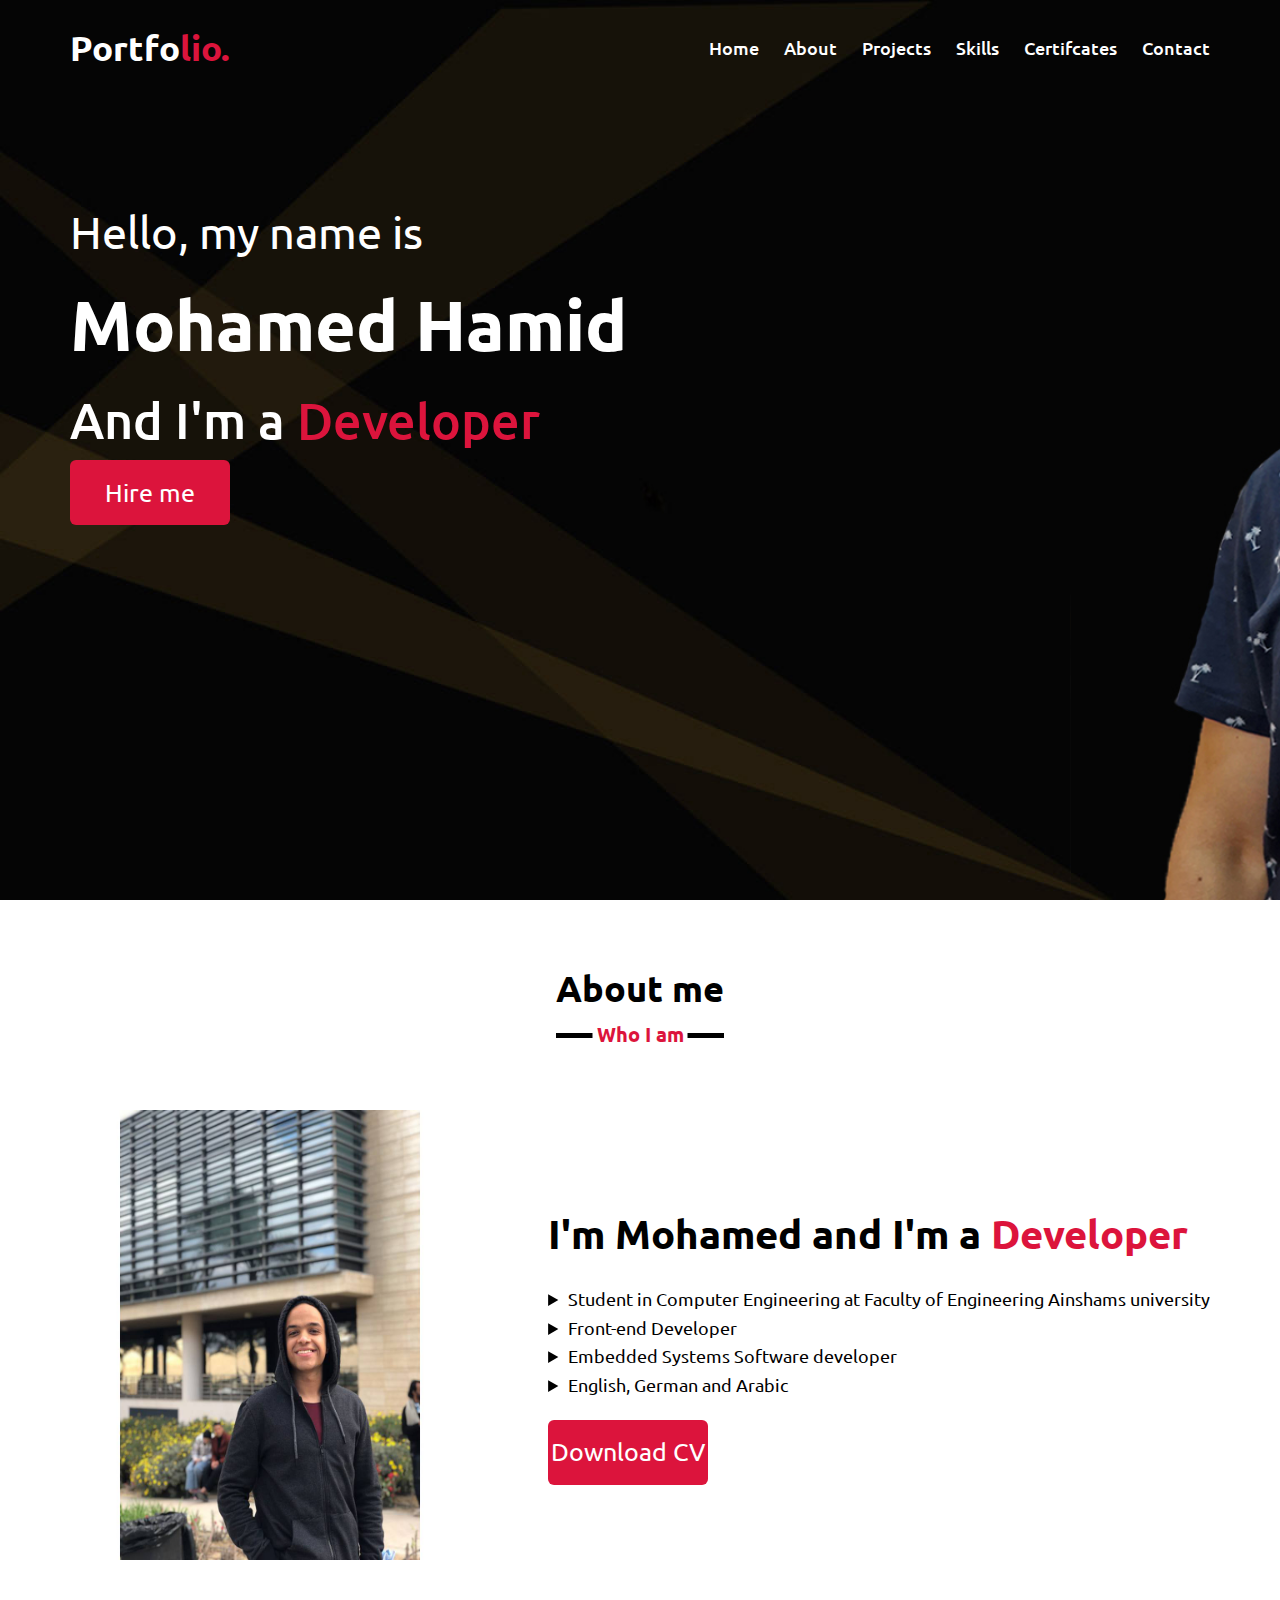
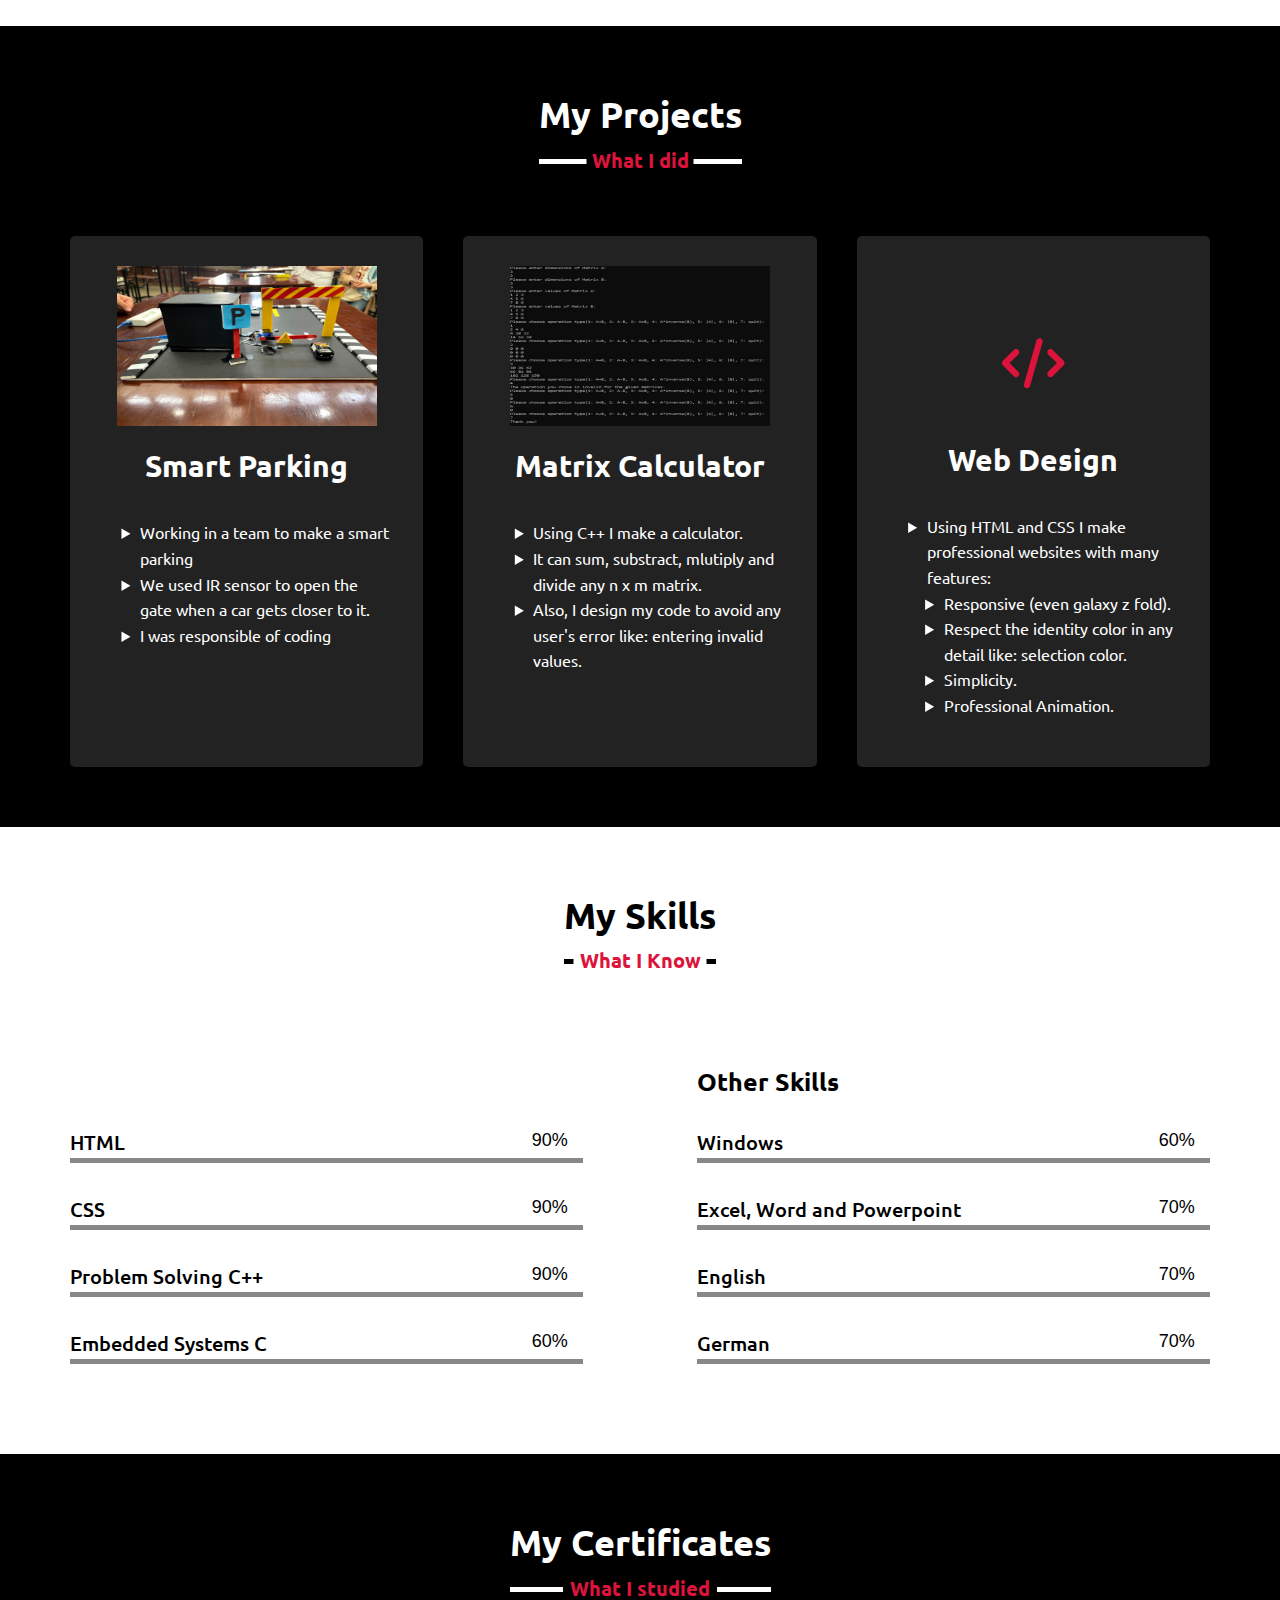
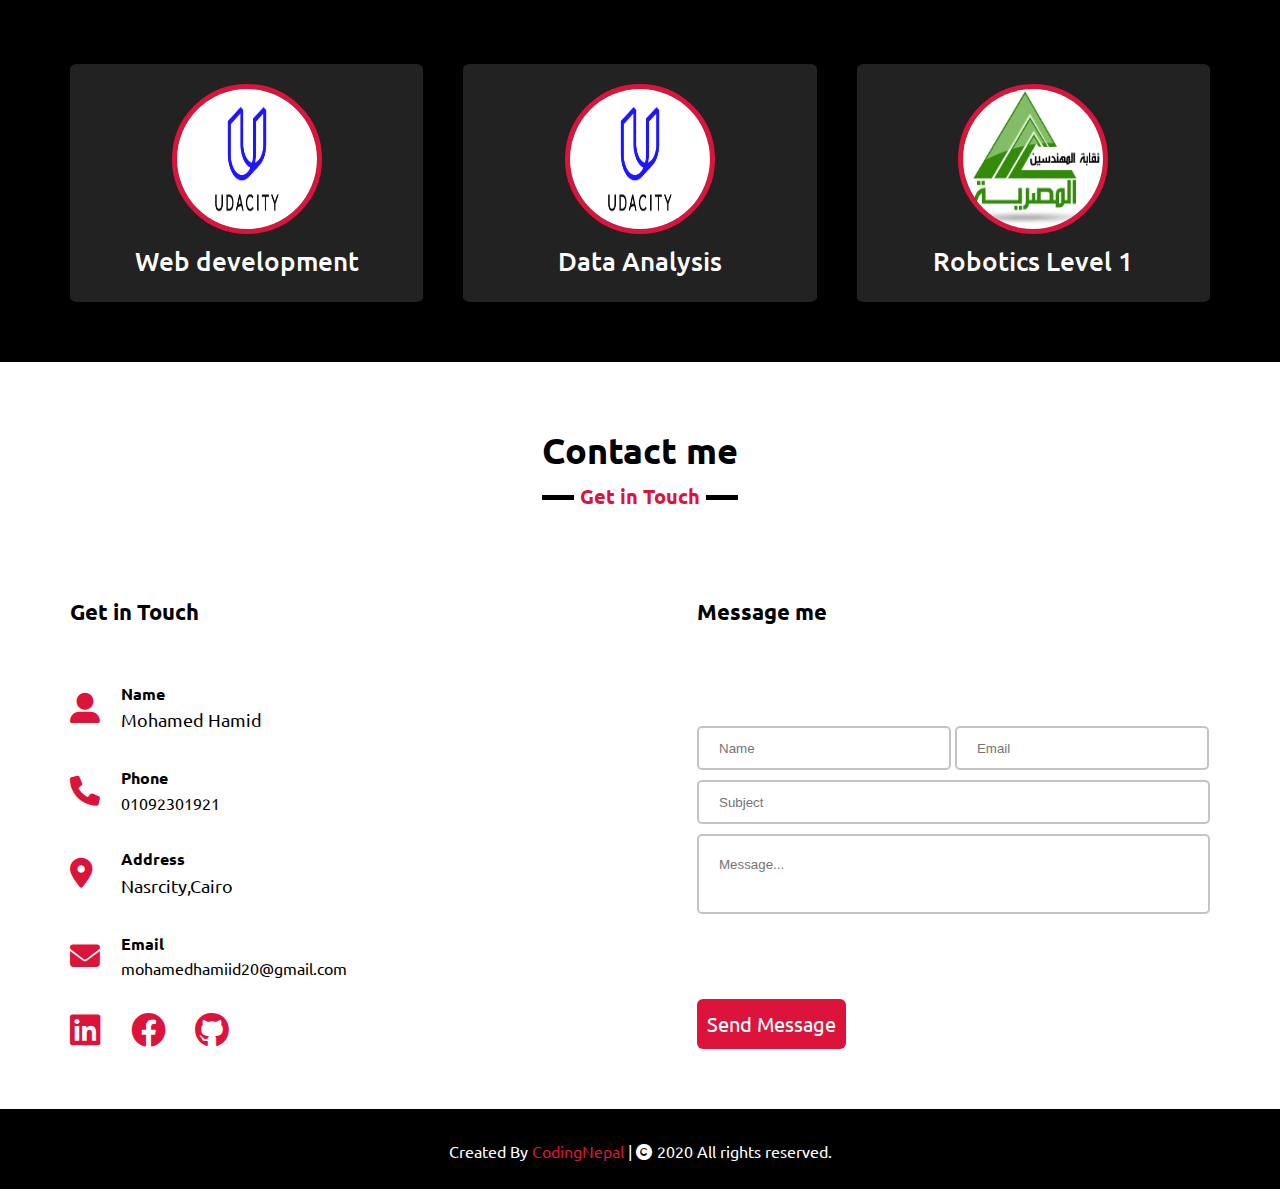
<file: Portfolio/index.html>
<!DOCTYPE html>
<html lang="en">

<head>
    <meta charset="UTF-8">
    <meta http-equiv="X-UA-Compatible" content="IE=edge">
    <meta name="viewport" content="width=device-width, initial-scale=1.0">
    <title>Hamid</title>
    <!-- render all elements normally -->
    <link rel="stylesheet" href="css/normalize.css">
    <!-- main css file -->
    <link rel="stylesheet" href="css/style.css">
    <!-- google fonts -->
    <link rel="preconnect" href="https://fonts.googleapis.com">
    <link rel="preconnect" href="https://fonts.gstatic.com" crossorigin>
    <link
        href="https://fonts.googleapis.com/css2?family=Mingzat&family=Ubuntu:wght@400;700&family=Work+Sans:wght@300;500;600;900&display=swap"
        rel="stylesheet">
    <!-- fontawesome library -->
    <link rel="stylesheet" href="css/all.min.css">


</head>

<body>
    <!-- start header -->
    <div class="base" id="home">
        <header>
            <div class="contain">
                <div class="head-items">
                    <div class="main">
                        <a href="">Portfo<span>lio.</span></a>
                    </div>
                    <div class="menu-items">
                        <div class="icon">
                            <span></span>
                            <span></span>
                            <span></span>
                        </div>
                        <ul>
                            <li><a href="#home">Home</a></li>
                            <li><a href="#about">About</a></li>
                            <li><a href="#projects">Projects</a></li>
                            <li><a href="#skills">Skills</a></li>
                            <li><a href="#cert">Certifcates</a></li>
                            <li><a href="#contact">Contact</a></li>
                        </ul>
                    </div>
                </div>
            </div>
        </header>
        <!-- end header -->
        <!-- start landing -->
        <div class="landing" id="home">
            <div class="contain">
                <div class="landing-items">
                    <div class="text">
                        <p>Hello, my name is</p>
                        <p>Mohamed Hamid</p>
                        <p>And I'm a <span class="red">Developer</span></p>
                    </div>
                    <a href="">
                        <div class="button">
                            Hire me
                        </div>
                    </a>
                </div>
            </div>
        </div>
    </div>
    <!-- end landing -->
    <!-- start about -->
    <div class="about" id="about">
        <div class="contain">
            <div class="sub-head">
                <div class="odd-heading">
                    About me
                    <span></span>
                </div>
                <p>Who I am</p>
            </div>
            <div class="about-items">
                <div class="img">
                    <img src="images/275417722_2068928909932363_5206487542984490441_n.jpg" alt="">
                </div>
                <div class="text">
                    <h3>I'm Mohamed and I'm a <span class="red">Developer</span>
                    </h3>
                    <p>
                    <ul>
                        <li>
                            Student in Computer Engineering at Faculty of Engineering Ainshams university
                        </li>
                        <li>
                            Front-end Developer
                        </li>
                        <li>
                            Embedded Systems Software developer
                        </li>
                        <li>
                            English, German and Arabic
                        </li>
                    </ul>
                    </p>
                    <div class="button">
                        <a href="">Download CV</a>
                    </div>
                </div>
            </div>

        </div>
    </div>
    </div>
    <!-- end about -->
    <!-- start services -->
    <div class="services" id="projects">
        <div class="contain">
            <div class="sub-head">
                <div class="even-heading">
                    My Projects
                    <span></span>
                </div>
                <p>What I did</p>
            </div>
            <div class="services-items grid shadow">
                <a href="https://youtu.be/uy-20Ch6Jto" target="_blank">
                    <div class="service">
                        <img src="images/smartparking.jpg" alt="">
                        <h3>Smart Parking</h3>
                        <p>
                        <ul>
                            <li>Working in a team to make a smart parking</li>
                            <li>We used IR sensor to open the gate when a
                                car gets closer to it.</li>
                            <li>I was responsible of coding</li>
                        </ul>
                        </p>
                    </div>
                </a>
                <a href="">
                    <div class="service">
                        <img src="images/Capture.JPG" alt="">
                        <h3>Matrix Calculator</h3>
                        <p>
                        <ul>
                            <li>Using C++ I make a calculator.</li>
                            <li>It can sum, substract, mlutiply and divide any n x m
                                matrix.</li>
                            <li>Also, I design my code to avoid any user's error like: entering invalid
                                values.</li>
                        </ul>
                        </p>

                    </div>
                </a>
                <a href="">
                    <div class="service">
                        <i class="fa-solid fa-code"></i>
                        <h3>Web Design</h3>
                        <p>
                        <ul>
                            <li>Using HTML and CSS I make professional websites with many features:</li>
                            <ul>
                                <li>Responsive (even galaxy z fold).</li>
                                <li>Respect the identity color in any detail like: selection color.</li>
                                <li>Simplicity.</li>
                                <li>Professional Animation.</li>
                            </ul>
                        </ul>
                        </p>
                    </div>
                </a>
            </div>
        </div>
    </div>
    <!-- end services -->

    <!-- start skills -->
    <div class="skills" id="skills">
        <div class="contain">
            <div class="sub-head">
                <div class="odd-heading">
                    My Skills
                    <span></span>
                </div>
                <p>What I Know</p>
            </div>
            <div class="skills-items">
                <div class="main">
                    <div class="rating-items">HTML</div>
                    <div class="rating-items">CSS</div>
                    <div class="rating-items">Problem Solving C++</div>
                    <div class="rating-items">Embedded Systems C</div>
                </div>
                <div class="other">
                    <h3>Other Skills</h3>
                    <div class="rating-items">Windows</div>
                    <div class="rating-items">Excel, Word and Powerpoint</div>
                    <div class="rating-items">English</div>
                    <div class="rating-items">German</div>
                </div>
            </div>
        </div>
    </div>
    <!-- end skills -->
    <!-- Start Teams -->
    <div class="teams" id="cert">
        <div class="contain">
            <div class="sub-head">
                <div class="even-heading">
                    My Certificates
                    <span></span>
                </div>
                <p>What I studied</p>
            </div>
            <div class="team-items grid shadow">
                <a href="">
                    <div class="card">
                        <img src="images/OpenGraph_Udacity_Logo_Update__1_.webp" alt="">
                        <h3>Web development</h3>
                    </div>
                </a>
                <a href="">
                    <div class="card">
                        <img src="images/OpenGraph_Udacity_Logo_Update__1_.webp" alt="">
                        <h3>Data Analysis</h3>
                    </div>
                </a>
                <a href="">
                    <div class="card">
                        <img src="images/download.png" alt="">
                        <h3>Robotics Level 1</h3>
                    </div>
                </a>
            </div>
        </div>
    </div>
    <!-- End Teams -->
    <!-- start Contact -->
    <div class="contact" id="contact">
        <div class="contain">
            <div class="sub-head">
                <div class="odd-heading">
                    Contact me
                    <span></span>
                </div>
                <p>Get in Touch</p>
            </div>
            <div class="contact-items">
                <div class="text">
                    <h3>Get in Touch</h3>
                    <div class="text-items">
                        <i class="fa-solid fa-user-large"></i>
                        <div class="blabla">
                            <h4>Name</h4>
                            <p>Mohamed Hamid</p>
                        </div>
                    </div>
                    <div class="text-items">
                        <i class="fa-solid fa-phone"></i>
                        <div class="blabla">
                            <h4>Phone</h4>
                            <a href="tel:+201092301921">01092301921</a>
                        </div>
                    </div>
                    <div class="text-items">
                        <i class="fa-solid fa-location-dot"></i>
                        <div class="blabla">
                            <h4>Address</h4>
                            <p>Nasrcity,Cairo</p>
                        </div>
                    </div>
                    <div class="text-items">
                        <i class="fa-solid fa-envelope"></i>
                        <div class="blabla">
                            <h4>Email</h4>
                            <a href="mailto:mohamedhamiid20@gmail.com">mohamedhamiid20@gmail.com</a>
                        </div>
                    </div>
                    <div class="social">
                        <a href="https://www.linkedin.com/in/mohamedhamiid/"><i class="fa-brands fa-linkedin"></i></a>
                        <a href="https://www.facebook.com/mohamedhamiidd"><i class="fa-brands fa-facebook"></i></a>
                        <a href="https://github.com/mohamedhamiid"><i class="fa-brands fa-github"></i></a>
                    </div>
                </div>

                <div class="message">
                    <h3>Message me</h3>
                    <div class="form">
                        <input type="text" placeholder="Name" required>
                        <input type="text" placeholder="Email" required>
                        <input type="text" placeholder="Subject" required>
                        <input type="text" placeholder="Message..." required>
                    </div>
                    <a href="" class="button">Send Message</a>
                </div>
            </div>
        </div>
    </div>
    </div>
    <!-- end Contact -->
    <!-- start footer -->
    <footer>
        <div class="contain">
            Created By <span>CodingNepal</span> | <i class="fa-solid fa-copyright"></i> 2020 All rights reserved.
        </div>
    </footer>
    <!-- end footer -->
</body>
</file>
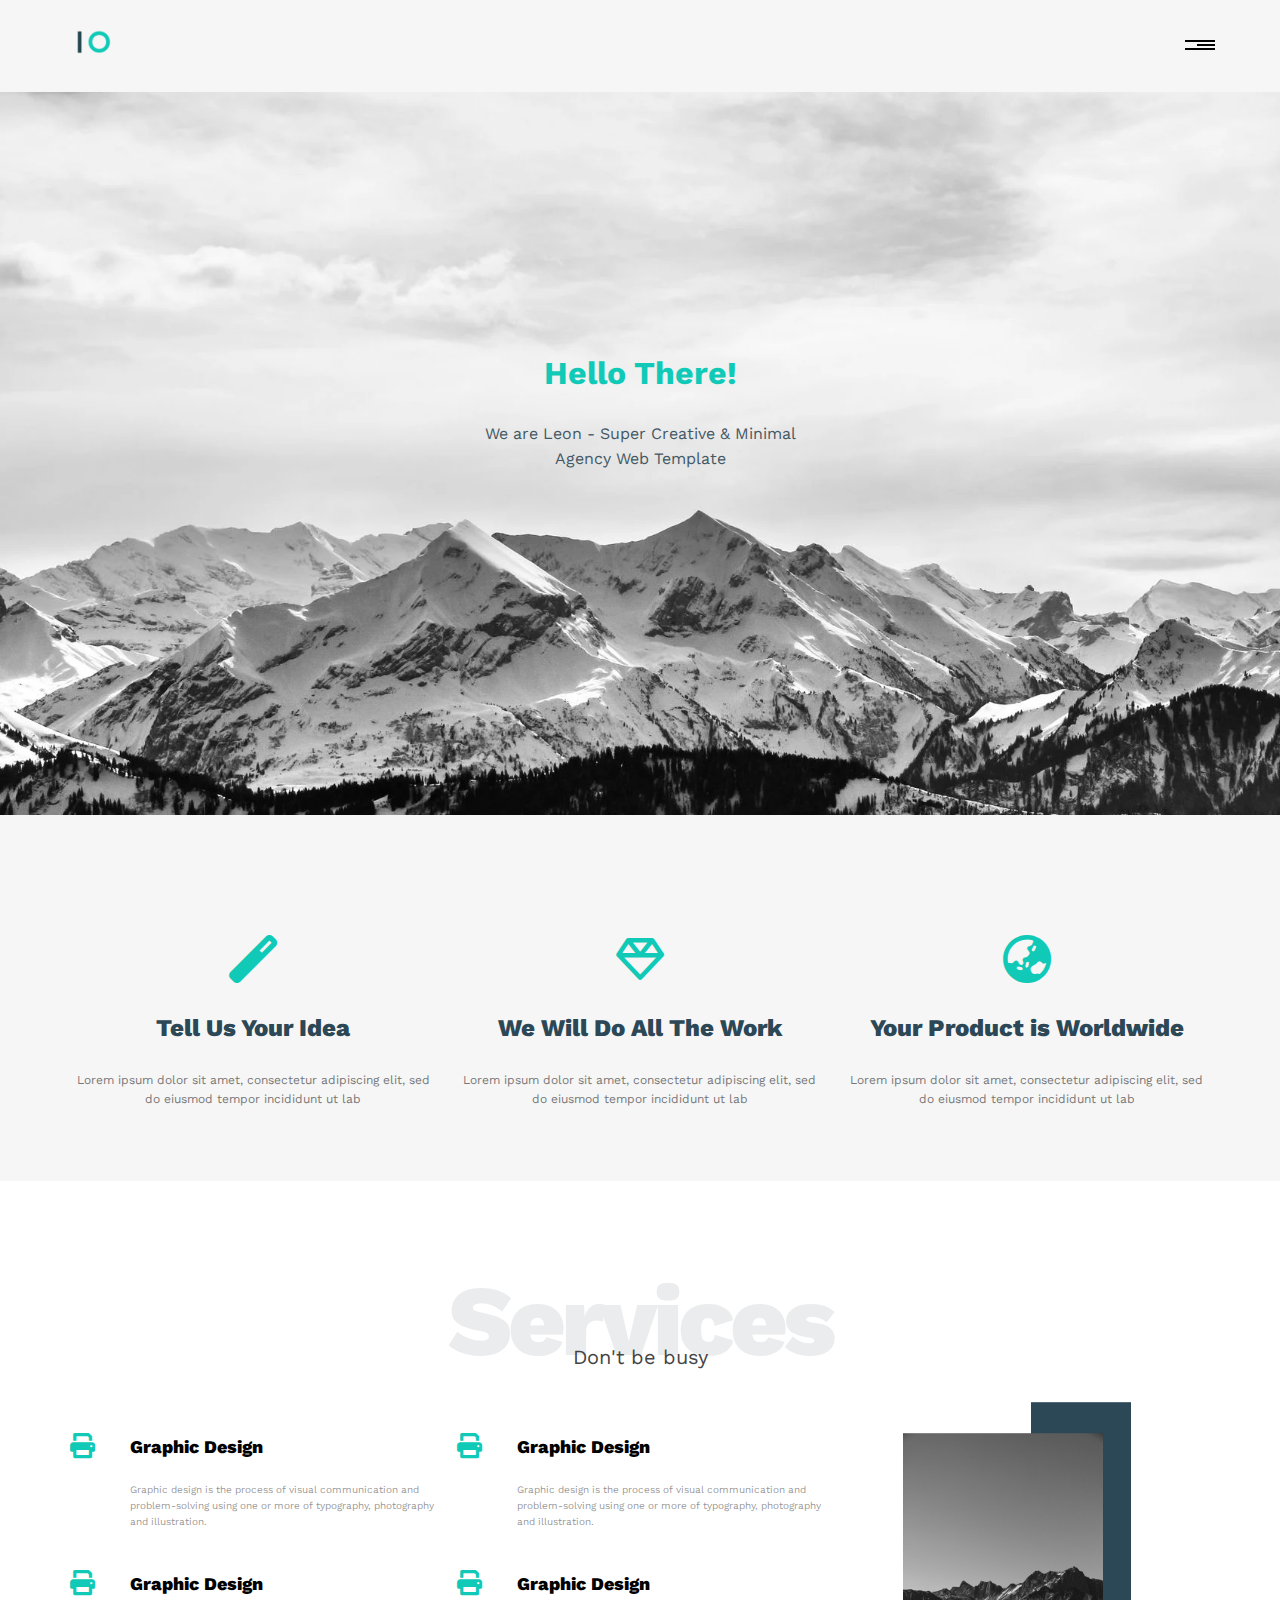
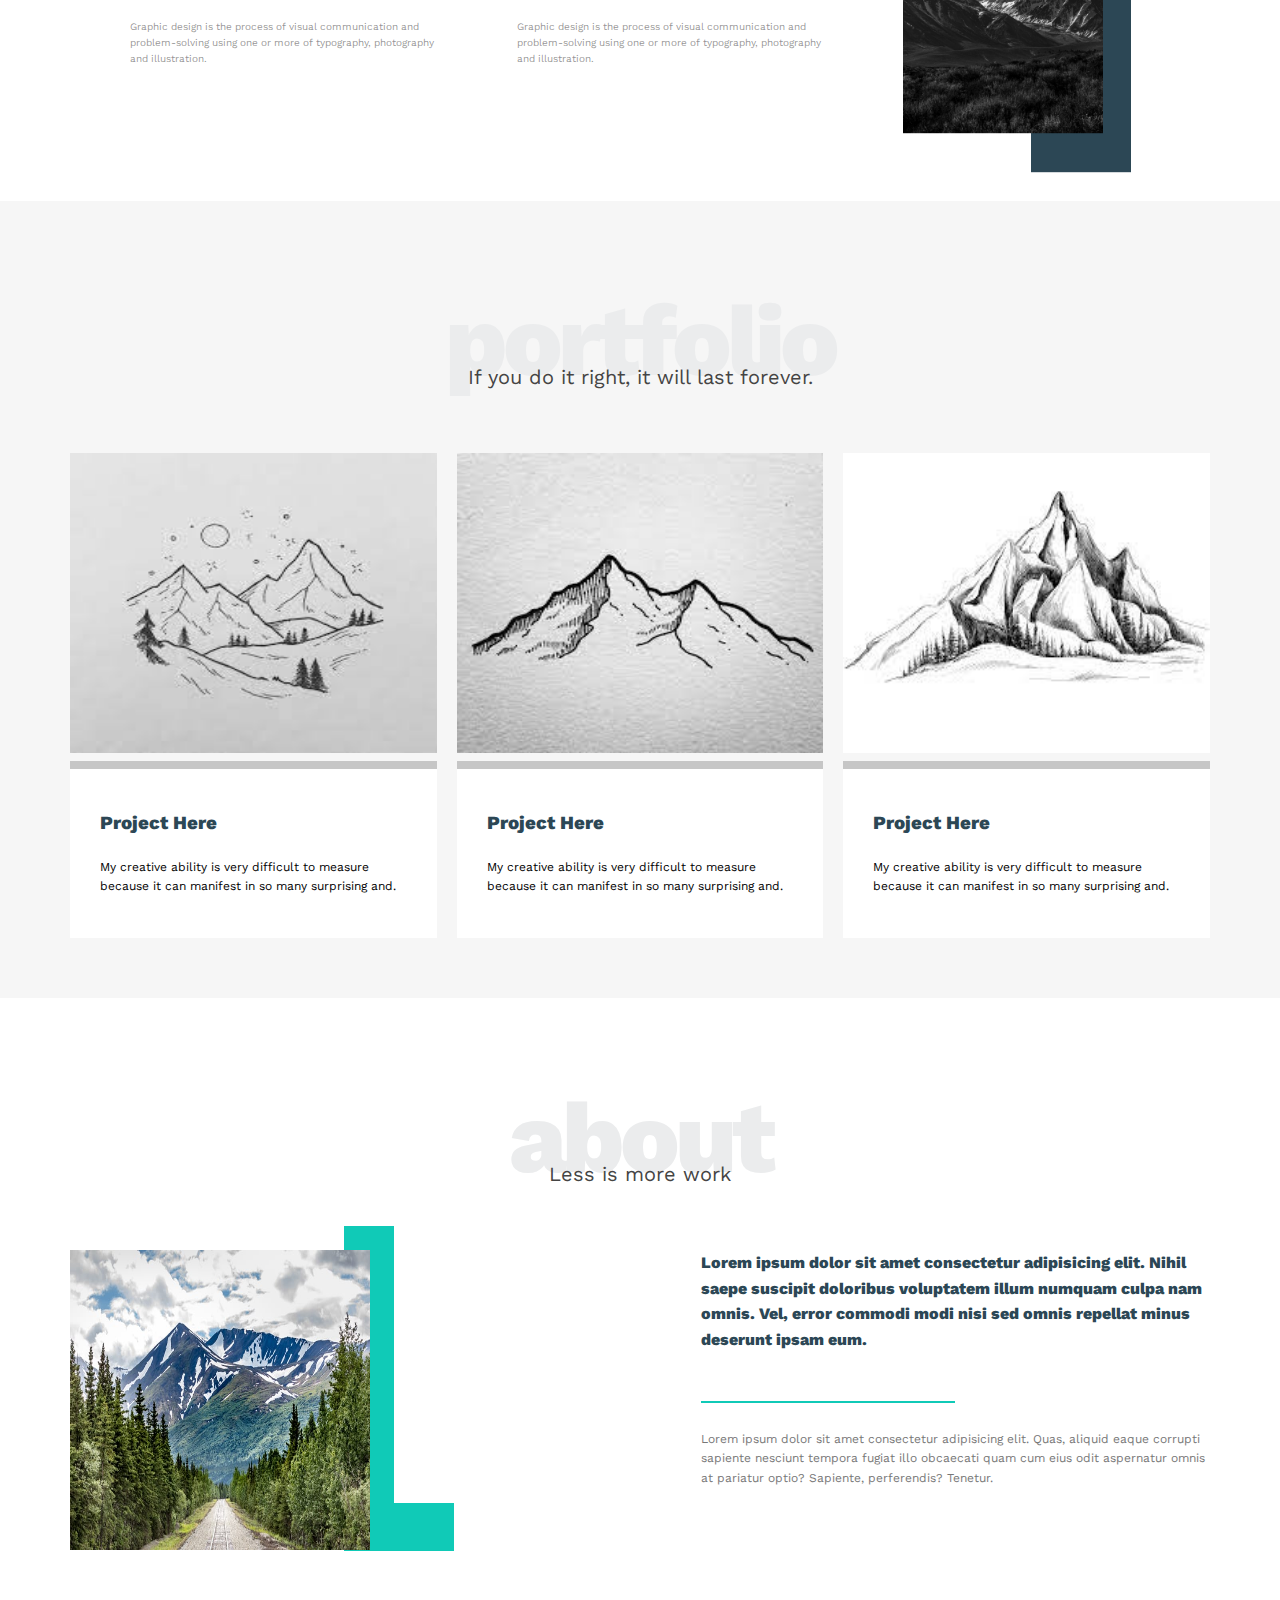
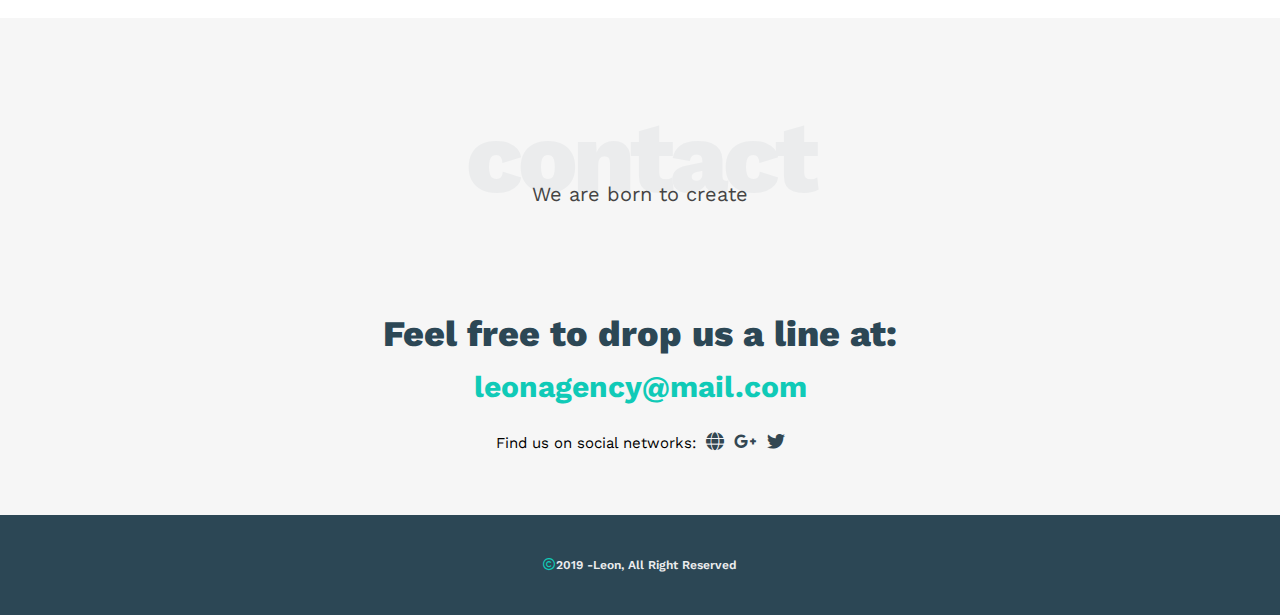
<file: project 1/index.html>
<!DOCTYPE html>
<html lang="en">

<head>
    <meta charset="UTF-8">
    <meta http-equiv="X-UA-Compatible" content="IE=edge">
    <meta name="viewport" content="width=device-width, initial-scale=1.0">
    <title>Leon Template 1</title>
    <!-- render all elements normally -->
    <link rel="stylesheet" href="css/normalize.css">
    <!-- main css file -->
    <link rel="stylesheet" href="css/master.css">
    <!-- google fonts -->
    <link rel="preconnect" href="https://fonts.googleapis.com">
    <link rel="preconnect" href="https://fonts.gstatic.com" crossorigin>
    <link href="https://fonts.googleapis.com/css2?family=Mingzat&family=Work+Sans:wght@300;500;600;900&display=swap"
        rel="stylesheet">
    <!-- fontawesome library -->
    <link rel="stylesheet" href="css/all.min.css">
</head>

<body>
    <header>
        <div class="contain">
            <div class="head-items">
                <a href="#landing"><img class="logo" src="imgs/logo.png" alt="logo"></a>
                <div class="links">
                    <div class="icon">
                        <span></span>
                        <span></span>
                        <span></span>
                    </div>
                    <ul>
                        <li><a href="#services">Services</a></li>
                        <li><a href="#porto">Portfolio</a></li>
                        <li><a href="#about">About</a></li>
                        <li><a href="#contact">Contact</a></li>
                    </ul>
                </div>
            </div>
        </div>
    </header>
    <!-- start of landing -->

    <div class="landing" id="landing">
        <div class="contain">
            <div class="intro-text">
                <h1>Hello There!</h1>
                <p>We are Leon - Super Creative & Minimal
                    <br>Agency Web Template
                </p>
            </div>
        </div>
    </div>

    <!-- end landing -->
    <!-- start features -->
    <div class="features">
        <div class="contain">
            <div class="feat-items grid">
                <div class="feat">
                    <i class="fas fa-magic fa-3x"></i>
                    <h3>Tell Us Your Idea</h3>
                    <p>Lorem ipsum dolor sit amet, consectetur adipiscing elit, sed do eiusmod tempor incididunt ut lab
                    </p>
                </div>
                <div class="feat">
                    <i class="far fa-gem fa-3x"></i>
                    <h3>We Will Do All The Work</h3>
                    <p>Lorem ipsum dolor sit amet, consectetur adipiscing elit, sed do eiusmod tempor incididunt ut lab
                    </p>
                </div>
                <div class="feat">
                    <i class="fas fa-globe-asia fa-3x"></i>
                    <h3>Your Product is Worldwide</h3>
                    <p>Lorem ipsum dolor sit amet, consectetur adipiscing elit, sed do eiusmod tempor incididunt ut lab
                    </p>
                </div>
            </div>
        </div>
    </div>
    <!-- end features -->
    <!-- start services -->
    <div class="service" id="services">
        <div class="contain">
            <h2 class="special-heading">Services</h2>
            <p>Don't be busy</p>
            <div class="services grid">
                <div class="col">
                    <div class="serve">
                        <i class="fa-solid fa-print"></i>
                        <div class="text">
                            <h3>Graphic Design</h3>
                            <p>Graphic design is the process of visual
                                communication and problem-solving
                                using one or more of typography,
                                photography and illustration.</p>
                        </div>
                    </div>
                    <div class="serve">
                        <i class="fa-solid fa-print"></i>
                        <div class="text">
                            <h3>Graphic Design</h3>
                            <p>Graphic design is the process of visual
                                communication and problem-solving
                                using one or more of typography,
                                photography and illustration.</p>
                        </div>
                    </div>
                </div>
                <div class="col">
                    <div class="serve">
                        <i class="fa-solid fa-print"></i>
                        <div class="text">
                            <h3>Graphic Design</h3>
                            <p>Graphic design is the process of visual
                                communication and problem-solving
                                using one or more of typography,
                                photography and illustration.</p>
                        </div>
                    </div>
                    <div class="serve">
                        <i class="fa-solid fa-print"></i>
                        <div class="text">
                            <h3>Graphic Design</h3>
                            <p>Graphic design is the process of visual
                                communication and problem-solving
                                using one or more of typography,
                                photography and illustration.</p>
                        </div>
                    </div>
                </div>
                <div class="img">
                    <img src="imgs/photo-1614925861087-aa06270091b3.jpg" alt="">
                </div>
            </div>
        </div>
    </div>
    <!-- end services -->
    <!-- start Portfolio -->
    <div class="port" id="porto">
        <div class="contain">
            <h2 class="special-heading">portfolio</h2>
            <p>If you do it right, it will last forever.</p>
            <div class="port-items grid">
                <div class="items">
                    <img src="imgs/1.jpg" alt="">
                    <div class="text">
                        <span></span>
                        <h3><a href="#project1">Project Here</a></h3>
                        <p>My creative ability is very difficult to measure because it can
                            manifest in so many surprising and.</p>
                    </div>
                </div>

                <div class="items">
                    <img src="imgs/2.jpg" alt="">
                    <div class="text">
                        <span></span>
                        <h3><a href="#project2">Project Here</a></h3>
                        <p>My creative ability is very difficult to measure because it can
                            manifest in so many surprising and.</p>
                    </div>
                </div>

                <div class="items">
                    <img src="imgs/3.jpg" alt="">
                    <div class="text">
                        <span></span>
                        <h3><a href="#project3">Project Here</a></h3>
                        <p>My creative ability is very difficult to measure because it can
                            manifest in so many surprising and.</p>
                    </div>
                </div>

            </div>
        </div>

    </div>
    <!-- end Portfolio -->
    <!-- start about -->
    <div class="about" id="about">
        <div class="contain">
            <h2 class="special-heading">about</h2>
            <p>Less is more work</p>
            <div class="about-items">
                <div class="shape">
                    <img src="imgs/AdobeStock_254529936_Railroad-to-Denali-National-Park-Alaska_750x500.jpg" alt="">
                </div>
                <div class="text">
                    <p>Lorem ipsum dolor sit amet consectetur adipisicing elit. Nihil saepe suscipit doloribus
                        voluptatem illum numquam culpa nam omnis. Vel, error commodi modi nisi sed omnis repellat minus
                        deserunt ipsam eum.</p>
                    <hr>
                    <p>Lorem ipsum dolor sit amet consectetur adipisicing elit. Quas, aliquid eaque corrupti sapiente
                        nesciunt tempora fugiat illo obcaecati quam cum eius odit aspernatur omnis at pariatur optio?
                        Sapiente, perferendis? Tenetur.</p>
                </div>
            </div>
        </div>
    </div>
    <!-- end about -->
    <!-- start contact -->
    <div class="contact" id="contact">
        <div class="contain">
            <h2 class="special-heading">contact</h2>
            <p>We are born to create</p>
            <div class="contact-items">
                <h3>Feel free to drop us a line at:</h3>
                <h4><a href="mailto:leonagency@mail.com?subject=Contact" target="_blank">leonagency@mail.com</a></h4>
                <div class="social">
                    Find us on social networks:
                    <a href=""><i class="fa-solid fa-globe"></i></a>
                    <a href=""><i class="fa-brands fa-google-plus-g"></i></a>
                    <a href=""><i class="fa-brands fa-twitter"></i></a>
                </div>
            </div>
        </div>
    </div>
    <!-- end contact -->
    <!-- start footer -->

    <footer>
        <i class="fa-regular fa-copyright"></i> 2019 - <span>Leon</span>, All Right Reserved
    </footer>
    <!-- end footer -->
</body>

</html>
</file>
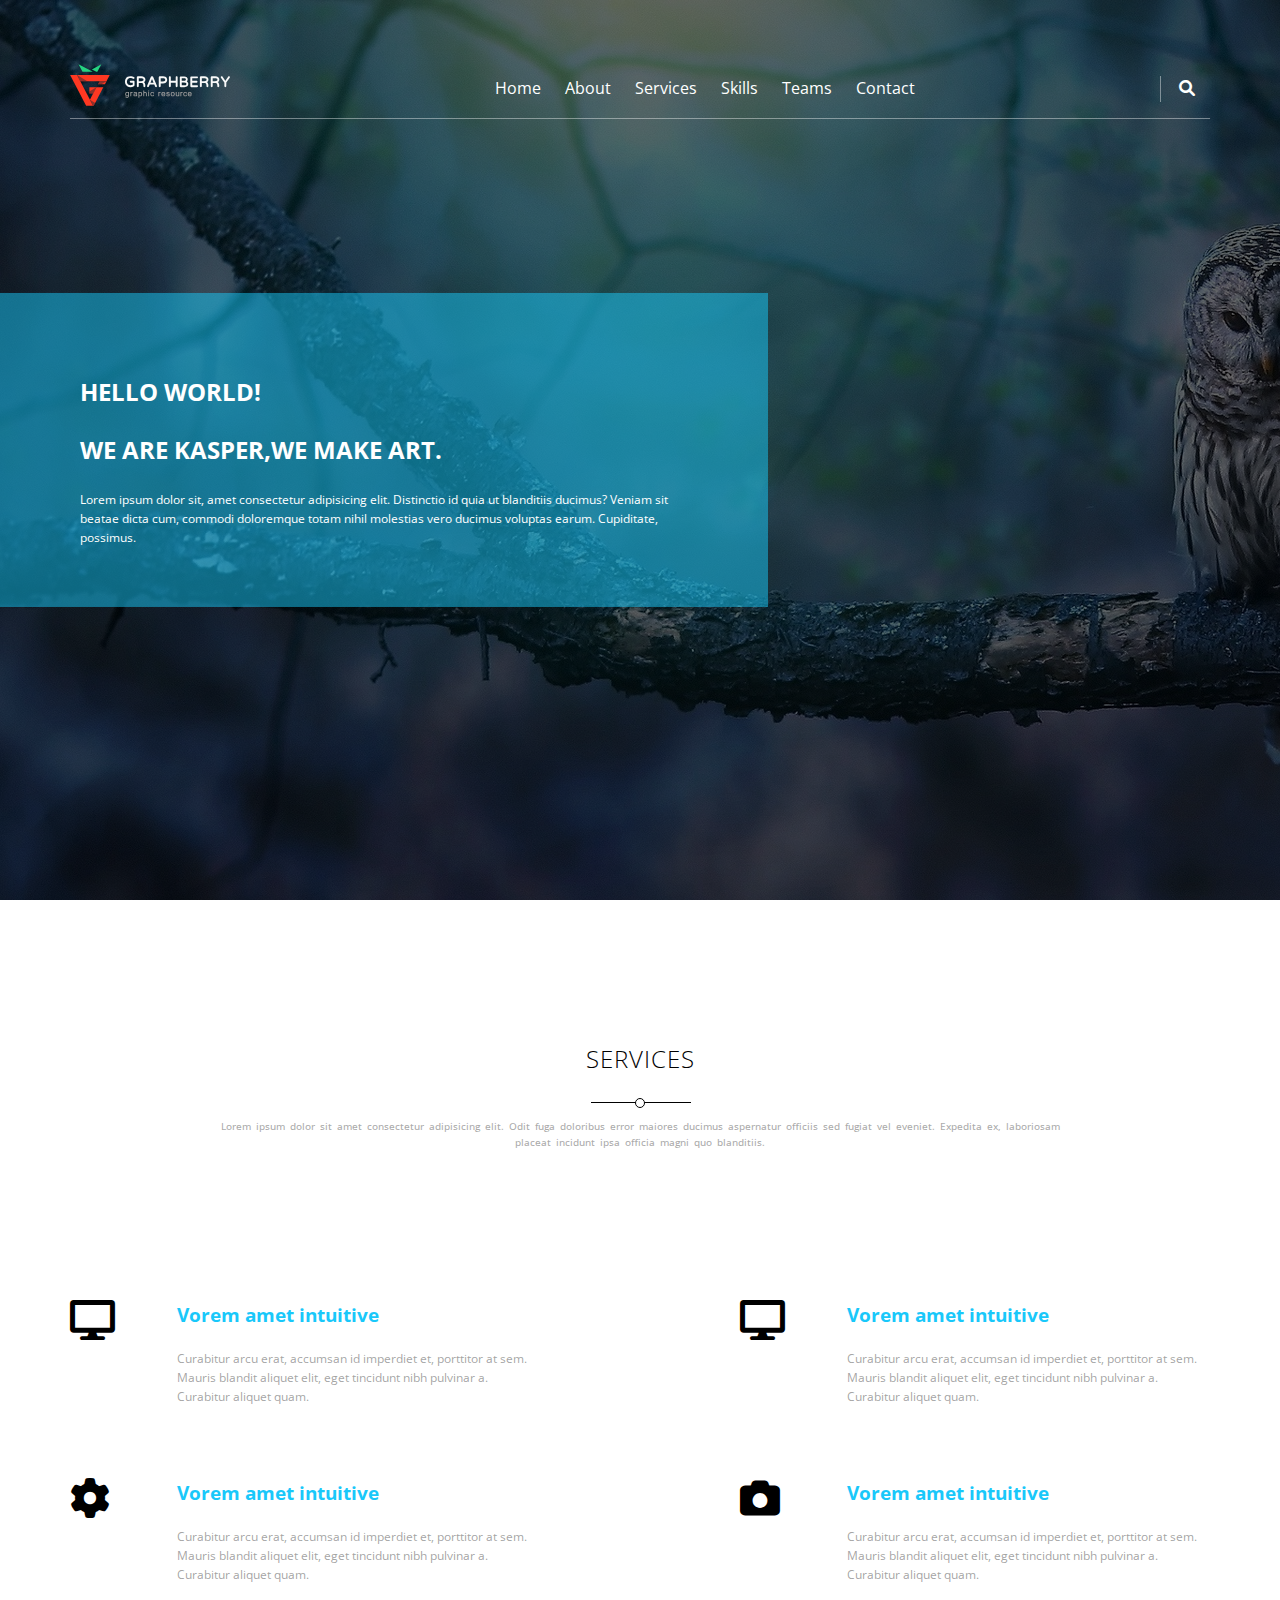
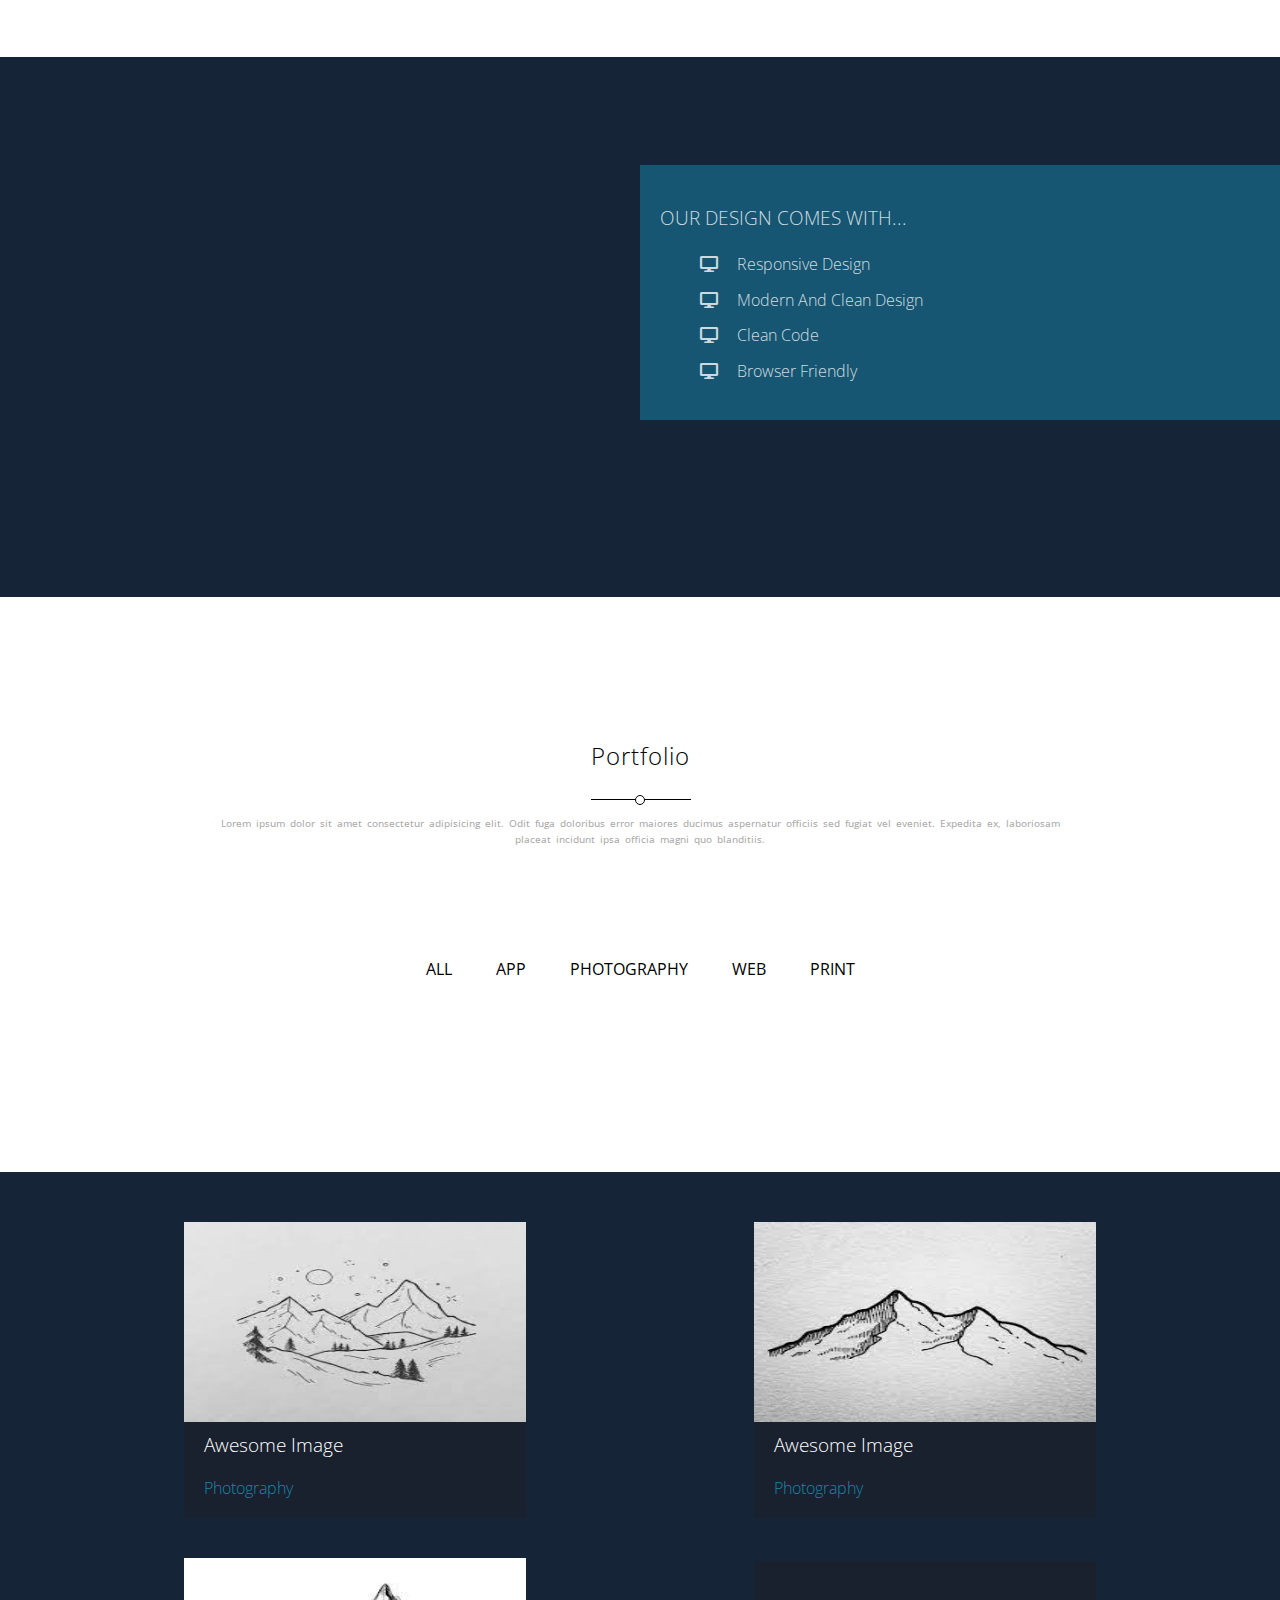
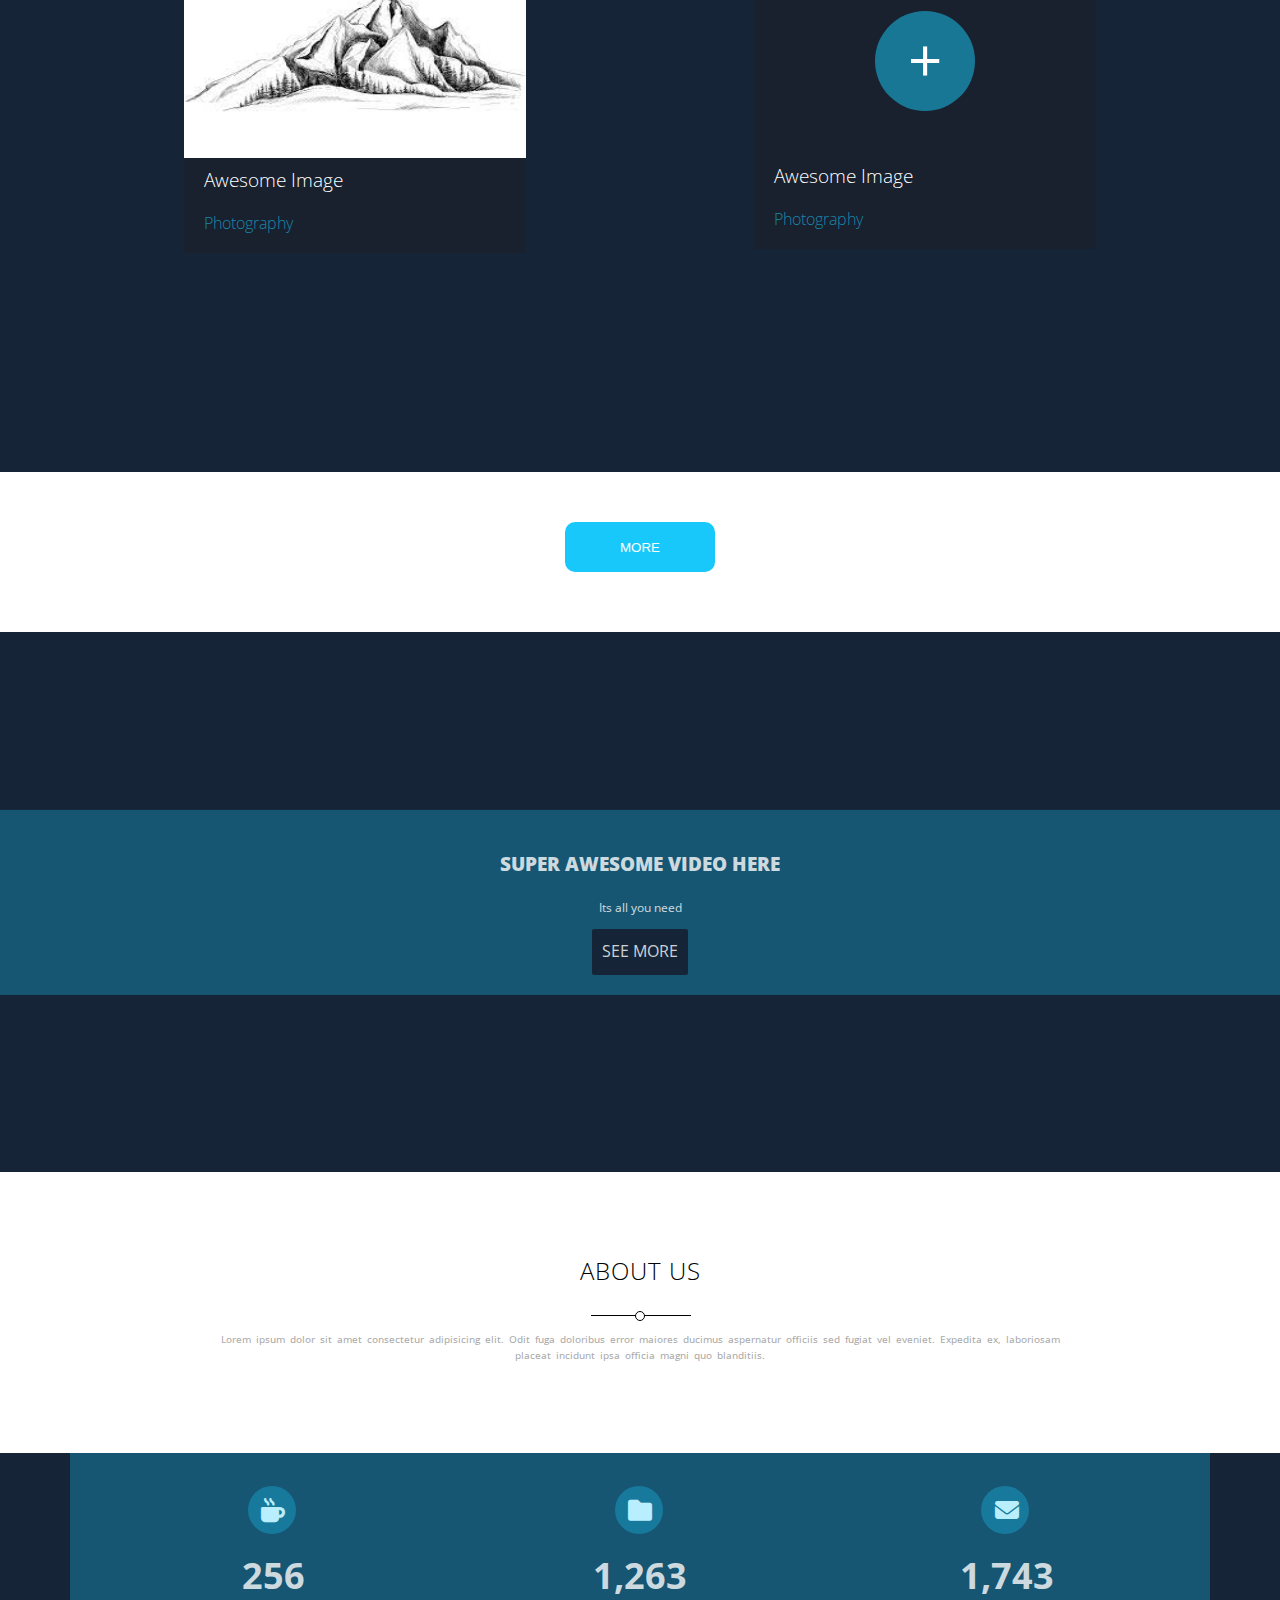
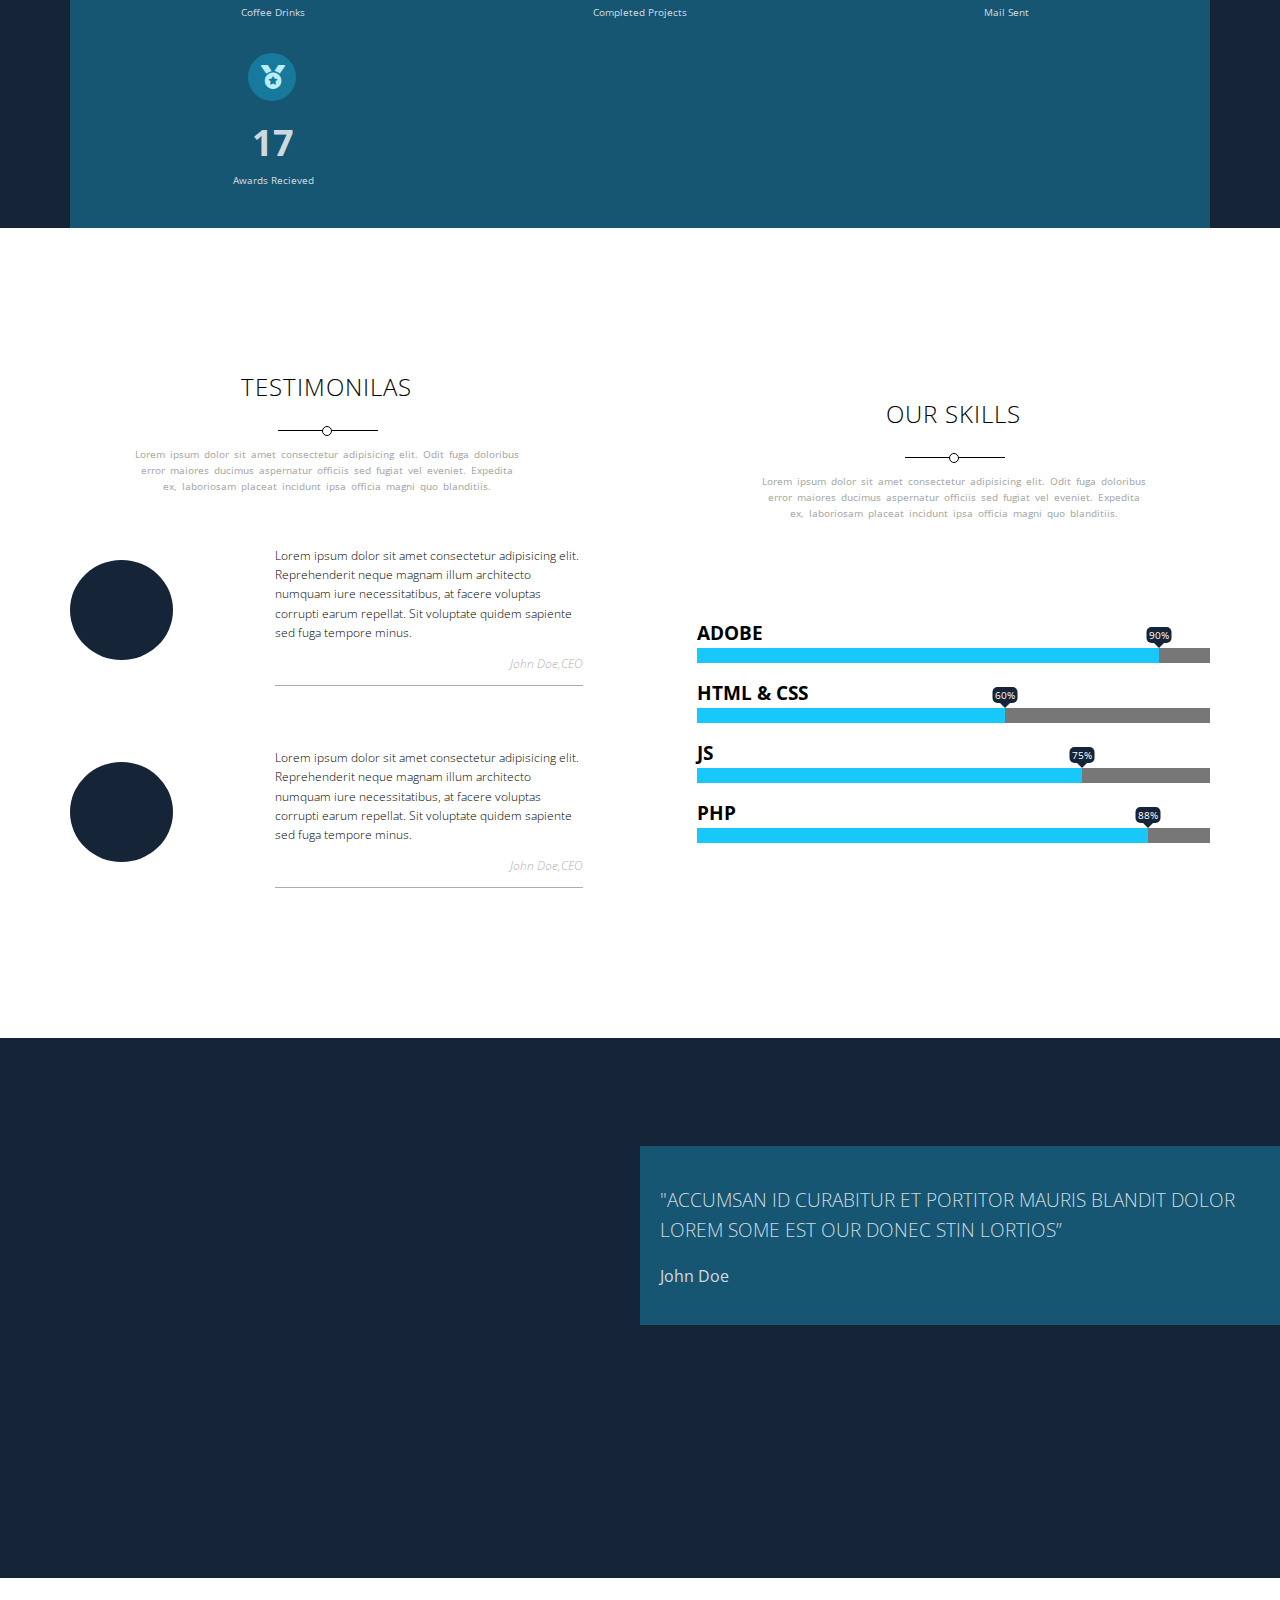
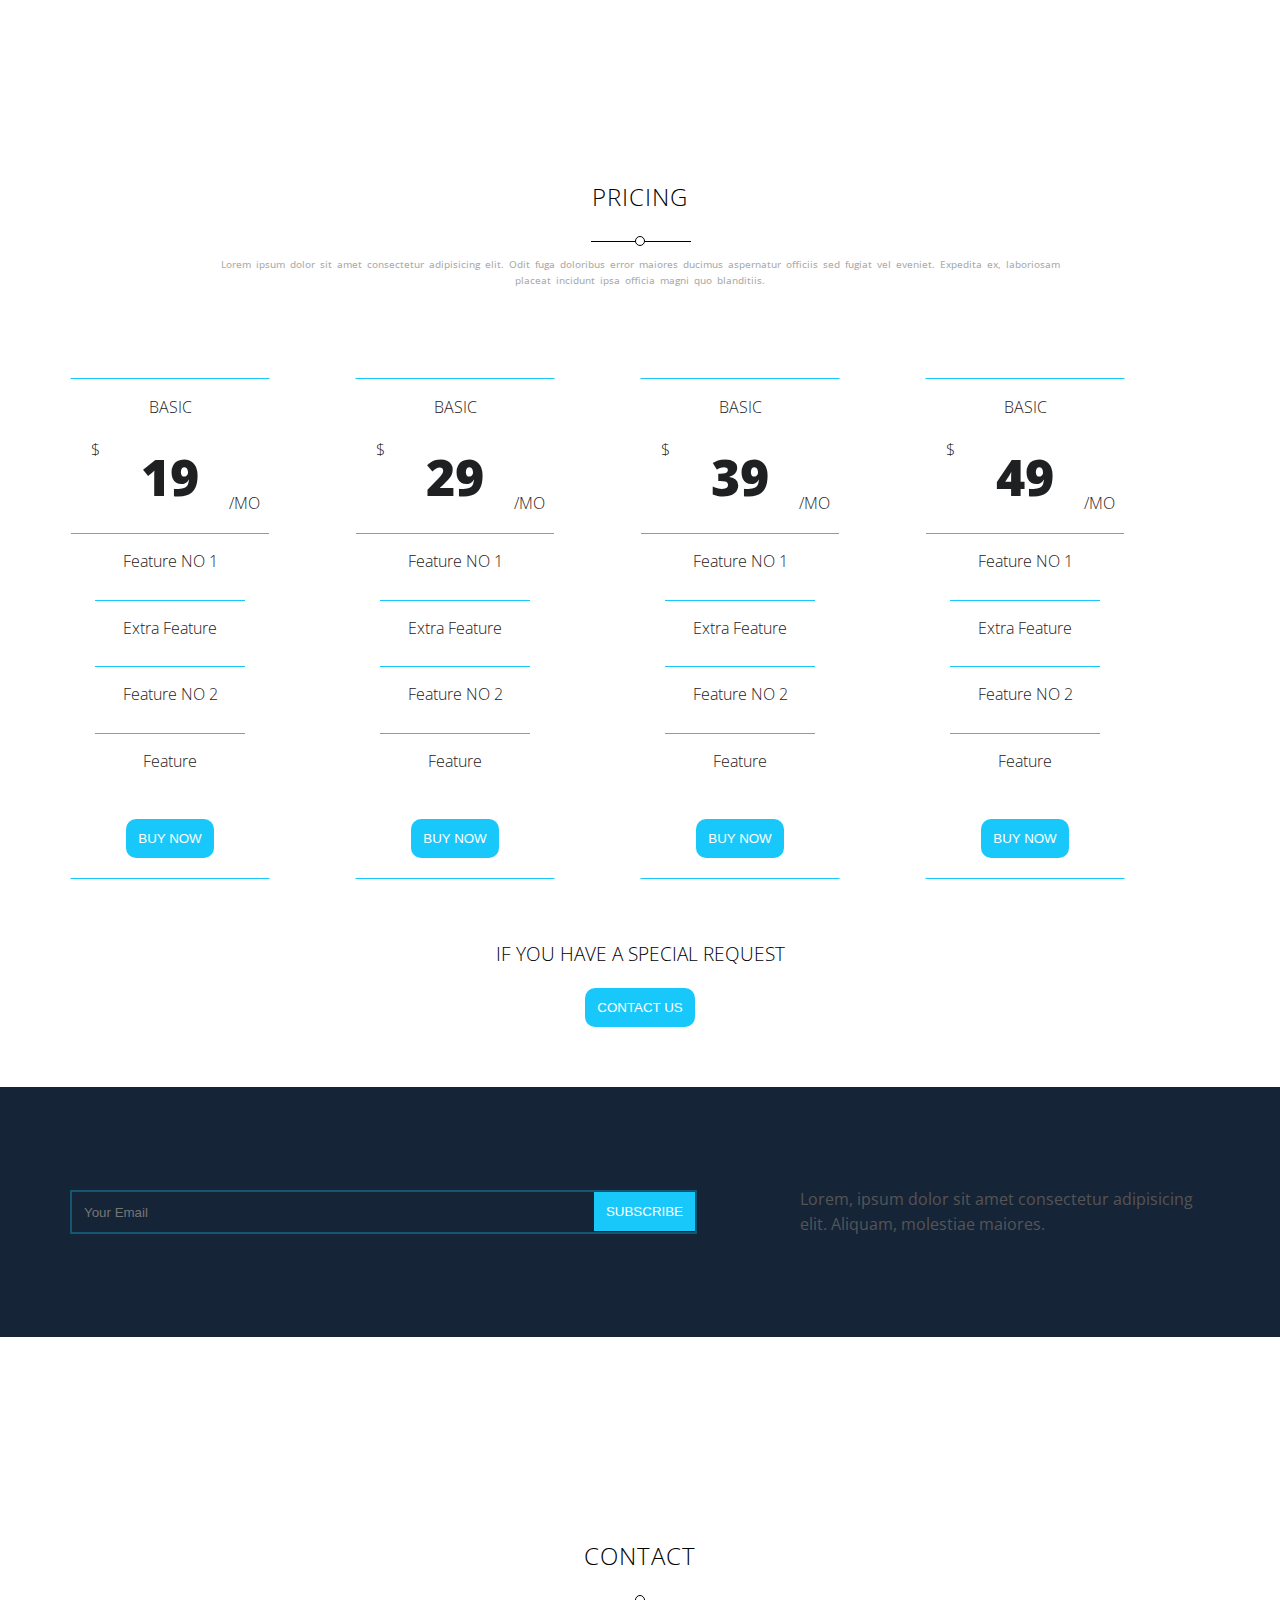
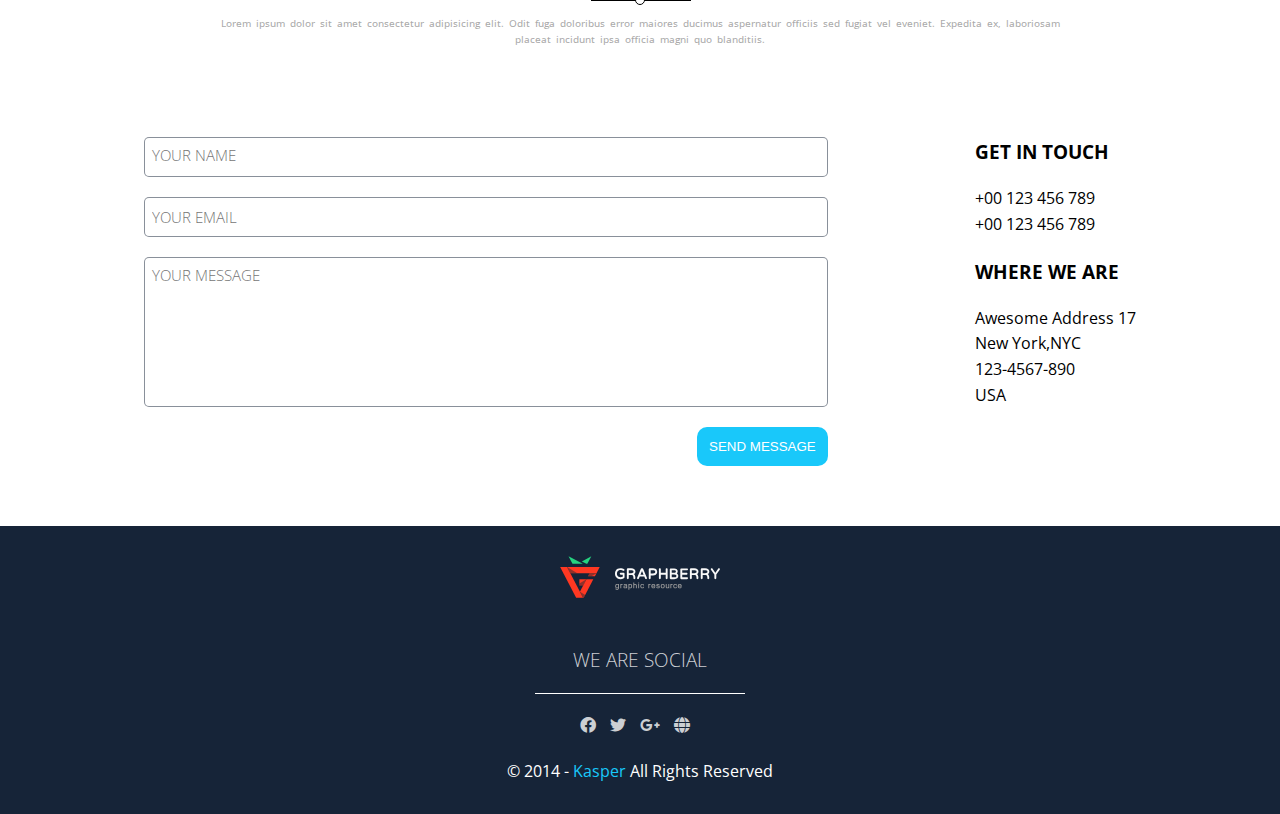
<file: project 2/index.html>
<!DOCTYPE html>
<html lang="en">

<head>
    <meta charset="UTF-8">
    <meta http-equiv="X-UA-Compatible" content="IE=edge">
    <meta name="viewport" content="width=device-width, initial-scale=1.0">
    <title>Kasper</title>
    <!-- google fonts -->
    <link rel="preconnect" href="https://fonts.googleapis.com">
    <link rel="preconnect" href="https://fonts.gstatic.com" crossorigin>
    <link
        href="https://fonts.googleapis.com/css2?family=Mingzat&family=Open+Sans:wght@300;500;700&family=Ubuntu:wght@400;700&display=swap"
        rel="stylesheet">
    <!-- awesome fonts -->
    <link rel="stylesheet" href="css/all.min.css">
    <!-- normalize -->
    <link rel="stylesheet" href="css/normalize.css">
    <!-- css -->
    <link rel="stylesheet" href="css/kasper.css">
</head>

<body>
    <div class="base">
        <header>
            <div class="contain">
                <div class="head-items">
                    <div class="logo">
                        <img src="imgs/logo.svg" alt="">
                    </div>
                    <div class="menu-items">
                        <div class="icon">
                            <span></span>
                            <span></span>
                            <span></span>
                        </div>
                        <ul>
                            <li><a href="#home">Home<span></span></a></li>
                            <li><a href="#about">About<span></span></a></li>
                            <li><a href="#services">Services<span></span></a></li>
                            <li><a href="#skills">Skills<span></span></a></li>
                            <li><a href="#teams">Teams<span></span></a></li>
                            <li><a href="#contact">Contact<span></span></a></li>
                        </ul>
                    </div>
                    <div class="search">
                        <i class="fa-solid fa-magnifying-glass"></i><span></span>
                    </div>
                </div>
            </div>
        </header>
        <!-- start landing -->
        <div class="landing">
            <div class="landing-items">
                <div class="text">
                    <h2>HELLO WORLD!</h2>
                    <h2>WE ARE KASPER,WE MAKE ART.</h2>
                    <p>Lorem ipsum dolor sit, amet consectetur adipisicing elit. Distinctio id quia ut blanditiis
                        ducimus? Veniam sit beatae dicta cum, commodi doloremque totam nihil molestias vero ducimus
                        voluptas earum. Cupiditate, possimus.</p>
                </div>
            </div>
        </div>
    </div>
    <!-- start services -->
    <div class="services">
        <div class="contain">
            <div class="sub-head">
                <h2>SERVICES</h2>
                <div></div>
                <p>Lorem ipsum dolor sit amet consectetur adipisicing elit. Odit fuga doloribus error maiores ducimus
                    aspernatur officiis sed fugiat vel eveniet. Expedita ex, laboriosam placeat incidunt ipsa officia
                    magni quo blanditiis.</p>
            </div>
            <div class="services-items grid">
                <div class="row1">
                    <div class="service">
                        <i class="fa-solid fa-display"></i>
                        <div class="text">
                            <h3>Vorem amet intuitive</h3>
                            <p>Curabitur arcu erat, accumsan id imperdiet et, porttitor at
                                sem. Mauris blandit aliquet elit, eget tincidunt nibh pulvinar
                                a. Curabitur aliquet quam.</p>
                        </div>
                    </div>
                    <div class="service">
                        <i class="fa-solid fa-gear"></i>
                        <div class="text">
                            <h3>Vorem amet intuitive</h3>
                            <p>Curabitur arcu erat, accumsan id imperdiet et, porttitor at
                                sem. Mauris blandit aliquet elit, eget tincidunt nibh pulvinar
                                a. Curabitur aliquet quam.</p>
                        </div>
                    </div>
                </div>
                <div class="row2">
                    <div class="service">
                        <i class="fa-solid fa-display"></i>
                        <div class="text">
                            <h3>Vorem amet intuitive</h3>
                            <p>Curabitur arcu erat, accumsan id imperdiet et, porttitor at
                                sem. Mauris blandit aliquet elit, eget tincidunt nibh pulvinar
                                a. Curabitur aliquet quam.</p>
                        </div>
                    </div>
                    <div class="service">
                        <i class="fa-solid fa-camera"></i>
                        <div class="text">
                            <h3>Vorem amet intuitive</h3>
                            <p>Curabitur arcu erat, accumsan id imperdiet et, porttitor at
                                sem. Mauris blandit aliquet elit, eget tincidunt nibh pulvinar
                                a. Curabitur aliquet quam.</p>
                        </div>
                    </div>
                </div>
            </div>
        </div>
        <div class="foot">
            <div class="text">
                <h3>OUR DESIGN COMES WITH...</h3>
                <ul>
                    <li><i class="fa-solid fa-display"></i> Responsive Design</li>
                    <li><i class="fa-solid fa-display"></i> Modern And Clean Design</li>
                    <li><i class="fa-solid fa-display"></i> Clean Code</li>
                    <li><i class="fa-solid fa-display"></i> Browser Friendly</li>
                </ul>
            </div>
        </div>
    </div>
    <!-- end services -->
    <!-- start portfolio -->
    <div class="portfolio">
        <div class="contain">
            <div class="sub-head">
                <h2>Portfolio</h2>
                <div></div>
                <p>Lorem ipsum dolor sit amet consectetur adipisicing elit. Odit fuga doloribus error maiores
                    ducimus
                    aspernatur officiis sed fugiat vel eveniet. Expedita ex, laboriosam placeat incidunt ipsa
                    officia
                    magni quo blanditiis.</p>
                <ul>
                    <li><a href="">ALL</a></li>
                    <li><a href="">APP</a></li>
                    <li><a href="">PHOTOGRAPHY</a></li>
                    <li><a href="">WEB</a></li>
                    <li><a href="">PRINT</a></li>

                </ul>
            </div>
        </div>
        <div class="foot">
            <div class="contain">
                <div class="row">
                    <div class="block">
                        <a href=""><img src="imgs/1.jpg" alt=""></a>
                        <a href="">
                            <h3>Awesome Image</h3>
                        </a>
                        <p>Photography</p>
                    </div>
                    <div class="block">
                        <a href=""><img src="imgs/2.jpg" alt=""></a>
                        <a href="">
                            <h3>Awesome Image</h3>
                        </a>
                        <p>Photography</p>
                    </div>
                </div>
                <div class="row">
                    <div class="block">
                        <a href=""><img src="imgs/3.jpg" alt=""></a>
                        <a href="">
                            <h3>Awesome Image</h3>
                        </a>
                        <p>Photography</p>
                    </div>
                    <div class="block">
                        <a href=""><span>+</span></a>
                        <h3>Awesome Image</h3>
                        <p>Photography</p>
                    </div>
                </div>
            </div>
        </div>
        <div class="contain">
            <button>MORE</button>
        </div>
    </div>
    <!-- end Port -->
    <div class="beforeAbout">
        <div class="foot">
            <div class="text">
                <h3>SUPER AWESOME VIDEO HERE</h3>
                <p>Its all you need</p>
                <a href="">SEE MORE</a>
            </div>
        </div>
    </div>
    <!-- start about -->
    <div class="about">
        <div class="contain">
            <div class="sub-head">
                <h2>ABOUT US</h2>
                <div></div>
                <p>Lorem ipsum dolor sit amet consectetur adipisicing elit. Odit fuga doloribus error maiores
                    ducimus
                    aspernatur officiis sed fugiat vel eveniet. Expedita ex, laboriosam placeat incidunt ipsa
                    officia
                    magni quo blanditiis.</p>
            </div>
        </div>
        <div class="foot">
            <div class="contain">
                <div class="text grid">
                    <div class="record">
                        <i class="fa-solid fa-mug-hot"></i>
                        <h3>256</h3>
                        <p>Coffee Drinks</p>
                    </div>
                    <div class="record">
                        <i class="fa-solid fa-folder"></i>
                        <h3>1,263</h3>
                        <p>Completed Projects</p>
                    </div>
                    <div class="record">
                        <i class="fa-solid fa-envelope"></i>
                        <h3>1,743</h3>
                        <p>Mail Sent</p>
                    </div>
                    <div class="record">
                        <i class="fa-solid fa-medal"></i>
                        <h3>17</h3>
                        <p>Awards Recieved</p>
                    </div>
                </div>
            </div>
        </div>
    </div>
    <!-- end about -->
    <!-- start skills -->
    <div class="skills">
        <div class="contain">
            <div class="column">
                <div class="sub-head">
                    <h2>TESTIMONILAS</h2>
                    <div></div>
                    <p>Lorem ipsum dolor sit amet consectetur adipisicing elit. Odit fuga doloribus error maiores
                        ducimus
                        aspernatur officiis sed fugiat vel eveniet. Expedita ex, laboriosam placeat incidunt ipsa
                        officia
                        magni quo blanditiis.</p>
                </div>
                <div class="skill-content">
                    <div class="shape"></div>
                    <div class="text">
                        <p>Lorem ipsum dolor sit amet consectetur adipisicing elit. Reprehenderit neque magnam illum
                            architecto numquam iure necessitatibus, at facere voluptas corrupti earum repellat. Sit
                            voluptate quidem sapiente sed fuga tempore minus.</p>
                        <p>John Doe,CEO</p>
                    </div>
                </div>
                <div class="skill-content">
                    <div class="shape"></div>
                    <div class="text">
                        <p>Lorem ipsum dolor sit amet consectetur adipisicing elit. Reprehenderit neque magnam illum
                            architecto numquam iure necessitatibus, at facere voluptas corrupti earum repellat. Sit
                            voluptate quidem sapiente sed fuga tempore minus.</p>
                        <p>John Doe,CEO</p>
                    </div>
                </div>
            </div>
            <div class="column">
                <div class="sub-head">
                    <h2>OUR SKILLS</h2>
                    <div></div>
                    <p>Lorem ipsum dolor sit amet consectetur adipisicing elit. Odit fuga doloribus error maiores
                        ducimus
                        aspernatur officiis sed fugiat vel eveniet. Expedita ex, laboriosam placeat incidunt ipsa
                        officia
                        magni quo blanditiis.</p>
                </div>
                <div class="skill-content">
                    <h3>ADOBE</h3>
                    <span></span>
                    <span></span>
                </div>
                <div class="skill-content">
                    <h3>HTML & CSS</h3>
                    <span></span>
                    <span></span>
                </div>
                <div class="skill-content">
                    <h3>JS</h3>
                    <span></span>
                    <span></span>
                </div>
                <div class="skill-content">
                    <h3>PHP</h3>
                    <span></span>
                    <span></span>
                </div>

            </div>
        </div>
        <div class="foot">
            <div class="text">
                <h3>"ACCUMSAN ID CURABITUR ET PORTITOR MAURIS BLANDIT DOLOR LOREM SOME
                    EST OUR DONEC STIN LORTIOS”</h3>
                <p>John Doe</p>
            </div>
        </div>
    </div>
    <!-- end skills -->
    <!-- start Pricing -->
    <div class="pricing">
        <div class="contain">
            <div class="sub-head">
                <h2>PRICING</h2>
                <div></div>
                <p>Lorem ipsum dolor sit amet consectetur adipisicing elit. Odit fuga doloribus error maiores
                    ducimus
                    aspernatur officiis sed fugiat vel eveniet. Expedita ex, laboriosam placeat incidunt ipsa
                    officia
                    magni quo blanditiis.</p>
            </div>
            <div class="price-content grid">
                <div class="price">
                    <p>BASIC</p>
                    <div class="special">
                        <p>$</p>
                        <p>19</p>
                        <p>/MO</p>
                    </div>
                    <ul>
                        <li>Feature NO 1</li>
                        <li>Extra Feature</li>
                        <li>Feature NO 2</li>
                        <li>Feature</li>
                    </ul>
                    <button>BUY NOW</button>
                </div>
                <div class="price">
                    <p>BASIC</p>
                    <div class="special">
                        <p>$</p>
                        <p>29</p>
                        <p>/MO</p>
                    </div>
                    <ul>
                        <li>Feature NO 1</li>
                        <li>Extra Feature</li>
                        <li>Feature NO 2</li>
                        <li>Feature</li>
                    </ul>
                    <button>BUY NOW</button>
                </div>
                <div class="price">
                    <p>BASIC</p>
                    <div class="special">
                        <p>$</p>
                        <p>39</p>
                        <p>/MO</p>
                    </div>
                    <ul>
                        <li>Feature NO 1</li>
                        <li>Extra Feature</li>
                        <li>Feature NO 2</li>
                        <li>Feature</li>
                    </ul>
                    <button>BUY NOW</button>
                </div>
                <div class="price">
                    <p>BASIC</p>
                    <div class="special">
                        <p>$</p>
                        <p>49</p>
                        <p>/MO</p>
                    </div>
                    <ul>
                        <li>Feature NO 1</li>
                        <li>Extra Feature</li>
                        <li>Feature NO 2</li>
                        <li>Feature</li>
                    </ul>
                    <button>BUY NOW</button>
                </div>
            </div>
            <div class="more">
                <h3>IF YOU HAVE A SPECIAL REQUEST</h3>
                <button>CONTACT US</button>
            </div>
        </div>
        <div class="foot">
            <div class="contain">
                <div>
                    <input type="email" placeholder="Your Email">
                    <button>SUBSCRIBE</button>
                </div>
                <p>Lorem, ipsum dolor sit amet consectetur adipisicing elit. Aliquam, molestiae maiores.</p>
            </div>
        </div>
    </div>
    <!-- end Pricing -->
    <!-- start Contact -->
    <div class="contact">
        <div class="contain">
            <div class="sub-head">
                <h2>CONTACT</h2>
                <div></div>
                <p>Lorem ipsum dolor sit amet consectetur adipisicing elit. Odit fuga doloribus error maiores
                    ducimus
                    aspernatur officiis sed fugiat vel eveniet. Expedita ex, laboriosam placeat incidunt ipsa
                    officia
                    magni quo blanditiis.</p>
            </div>
        </div>
        <div class="contain">
            <div class="input">
                <textarea name="Name" id="" cols="30" rows="10" placeholder="YOUR NAME"></textarea>
                <input type="email" placeholder="YOUR EMAIL">
                <textarea name="Name" id="" cols="30" rows="10" placeholder="YOUR MESSAGE"></textarea>
                <button>SEND MESSAGE</button>
            </div>
            <div class="info">
                <div class="info-content">
                    <h3>GET IN TOUCH</h3>
                    <a href="tel:+00123456789">+00&nbsp;123&nbsp;456&nbsp;789</a>
                    <a href="tel:+00123456789">+00&nbsp;123&nbsp;456&nbsp;789</a>
                </div>
                <div class="info-content">
                    <h3>WHERE WE ARE</h3>
                    <a href="">Awesome Address 17<br>
                        New York,NYC <br>
                        123-4567-890 <br>
                        USA
                    </a>
                </div>
            </div>
        </div>
    </div>
    <!-- End Contact -->
    <footer>
        <div class="foot">
            <div class="contain">
                <div class="logo">
                    <img src="imgs/logo.svg" alt="">
                </div>
                <div class="text">
                    <h3>
                        WE ARE SOCIAL
                    </h3>
                    <div></div>
                    <a href=""><i class="fa-brands fa-facebook"></i></a>
                    <a href=""><i class="fa-brands fa-twitter"></i></a>
                    <a href=""><i class="fa-brands fa-google-plus-g"></i></a>
                    <a href=""><i class="fa-solid fa-globe"></i></a>
                </div>
                <div class="copyrights">
                    &copy; 2014 - <span>Kasper</span> All Rights Reserved
                </div>
            </div>
        </div>
        </div>
    </footer>
</body>

</html>
</file>
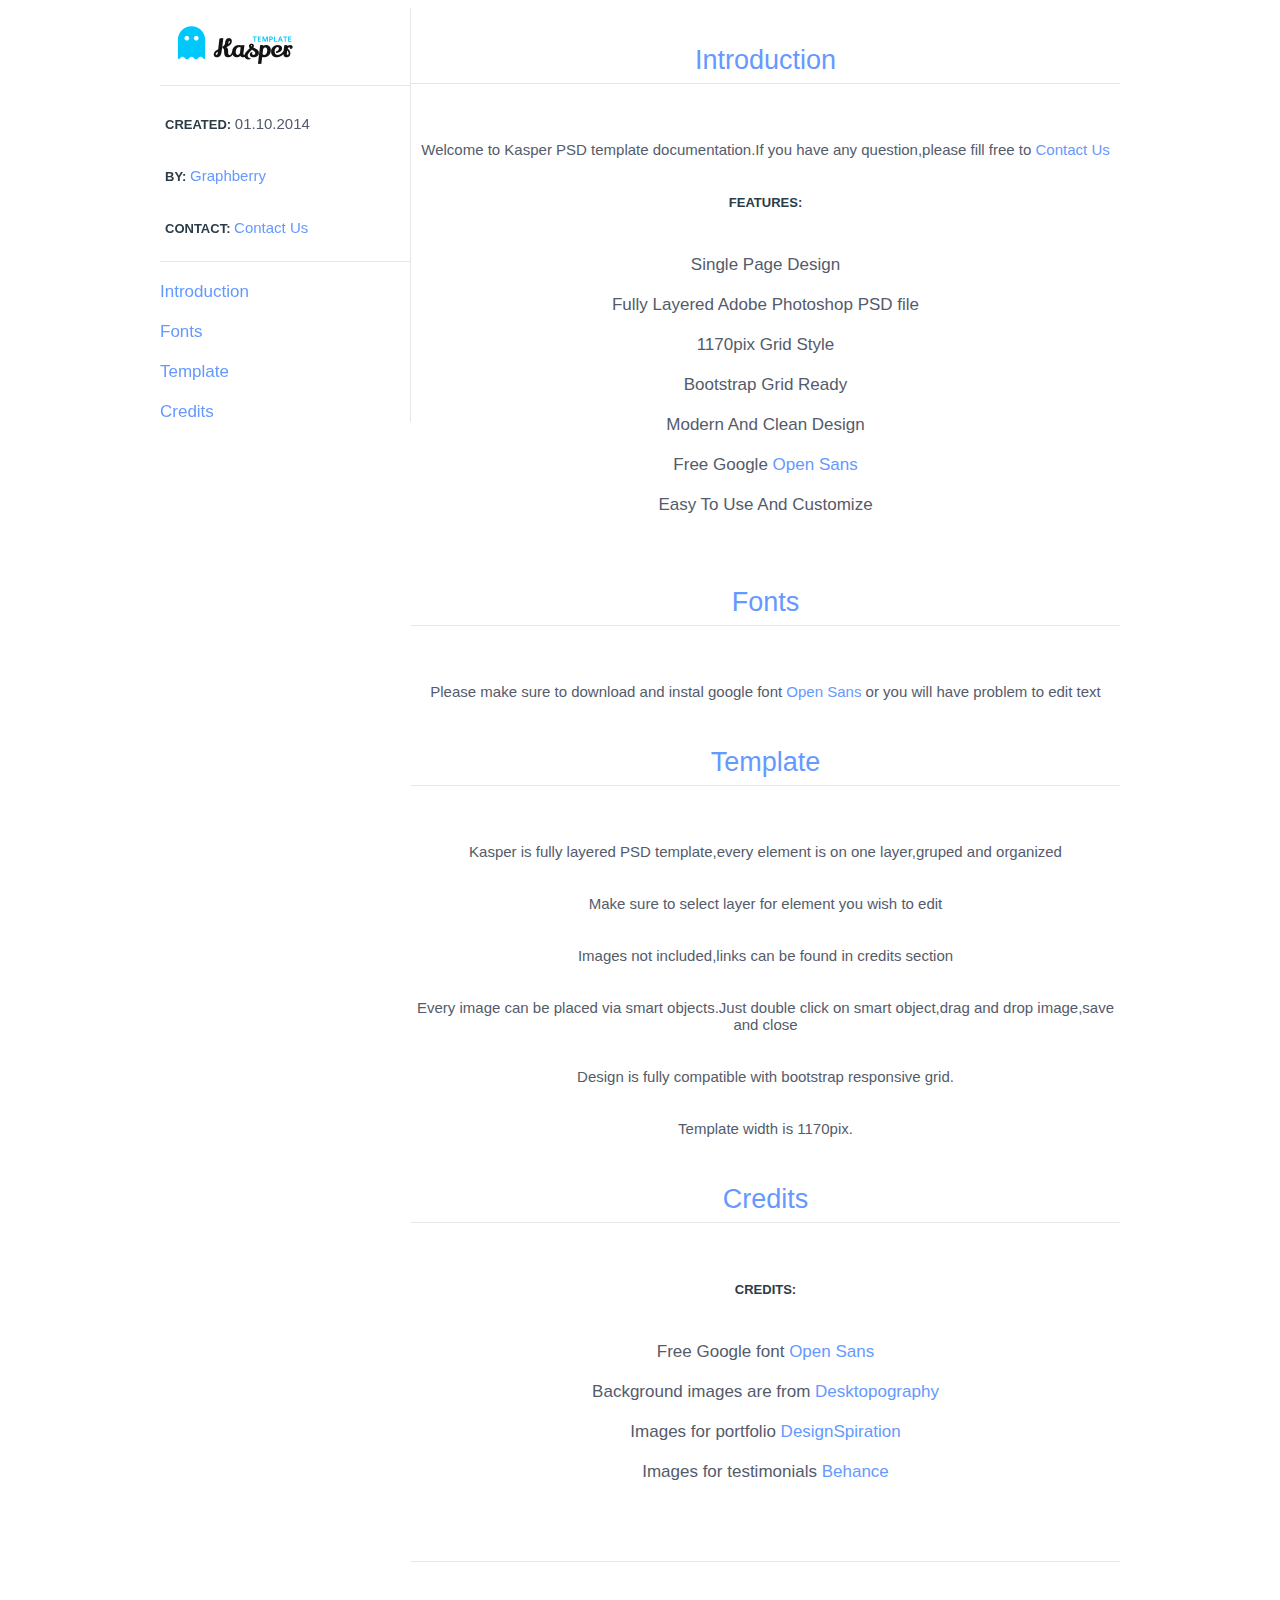
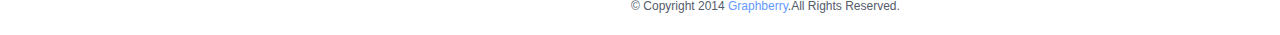
<file: project 2/0.41882200 1412192251Kasper - One Page Creative PSD Template/Help/Help.html>
<!DOCTYPE html>
<html>
<head>
	<meta charset="utf-8">
	<title>Kasper Help Page</title>
    <link rel="stylesheet" href="assets/style.css">
</head>
<body>
	<div class="container">
		<div class="side">
			<div class="info">
				<a href="http://www.graphberry.com"><img src="assets/logo.png"></a>
				<p><b>CREATED: </b> 01.10.2014</p>
				<p><b>BY: </b><a href="http://www.graphberry.com"> Graphberry</a></p>
				<p><b>CONTACT: </b><a href="http://www.graphberry.com/pages/contact"> Contact Us</a></p>
			</div>
			<div class="menu">
				<li>
					<a href="#1">Introduction</a>
				</li>
				<li>
					<a href="#2">Fonts</a>
				</li>
				<li>
					<a href="#3">Template</a>
				</li>
				<li>
					<a href="#4">Credits</a>	
				</li>
			</div>
		</div>
		<div class="content">
			<div id="1">
			    <p class="title">Introduction</p>
				<div class="intro-info">
					<p>Welcome to Kasper PSD template documentation.If you have any question,please fill free to <a href="http://www.graphberry.com/pages/contact">Contact Us</a></p>
				<p><b>FEATURES: </b> 
					<li>Single Page Design</li>
					<li>Fully Layered Adobe Photoshop PSD file</li>
					<li>1170pix Grid Style</li>
					<li>Bootstrap Grid Ready</li>
					<li>Modern And Clean Design</li>
					<li>Free Google <a href="https://www.google.com/fonts/specimen/Open+Sans">Open Sans</a></li>
					<li>Easy To Use And Customize</li>
				</p>
				</div>
		    </div>
			
			<div id="2">
			    <p class="title">Fonts</p>
				<div class="intro-info">
					<p>Please make sure to download and instal google font <a href="https://www.google.com/fonts/specimen/Open+Sans">Open Sans</a> or you will have problem to edit text</p>
				</div>
		    </div>
			
			<div id="3">
			    <p class="title">Template</p>
				<div class="intro-info">
					<p>Kasper is fully layered PSD template,every element is on one layer,gruped and organized</p>
					<p>Make sure to select layer for element you wish to edit</p>
                    <p>Images not included,links can be found in credits section</p>
                    <p>Every image can be placed via smart objects.Just double click on smart object,drag and drop image,save and close</p>
					<p>Design is fully compatible with bootstrap responsive grid.</p>
                    <p>Template width is 1170pix.</p>
				</div>
		    </div>
			
			<div id="4">
			    <p class="title">Credits</p>
				<div class="intro-info">
					<p><b>CREDITS:</b>
						<li>Free Google font <a href="https://www.google.com/fonts/specimen/Open+Sans">Open Sans</a></li>
						<li>Background images are from <a href="http://desktopography.net//">Desktopography</a></li>
						<li>Images for portfolio <a href="http://designspiration.net/">DesignSpiration</a></li>
						<li>Images for testimonials <a href="https://www.behance.net/gallery/Meet-The-People/15046965/">Behance</a></li>
                    </p>
				</div>
		    </div>
			
			<div>
				<p class="title"></p>
				<div class="footer">
					<p>© Copyright 2014 <a href="http://www.graphberry.com">Graphberry</a>.All Rights Reserved.</p>
				</div>
			</div>
		</div>
	</div>






</body>
</html>
</file>
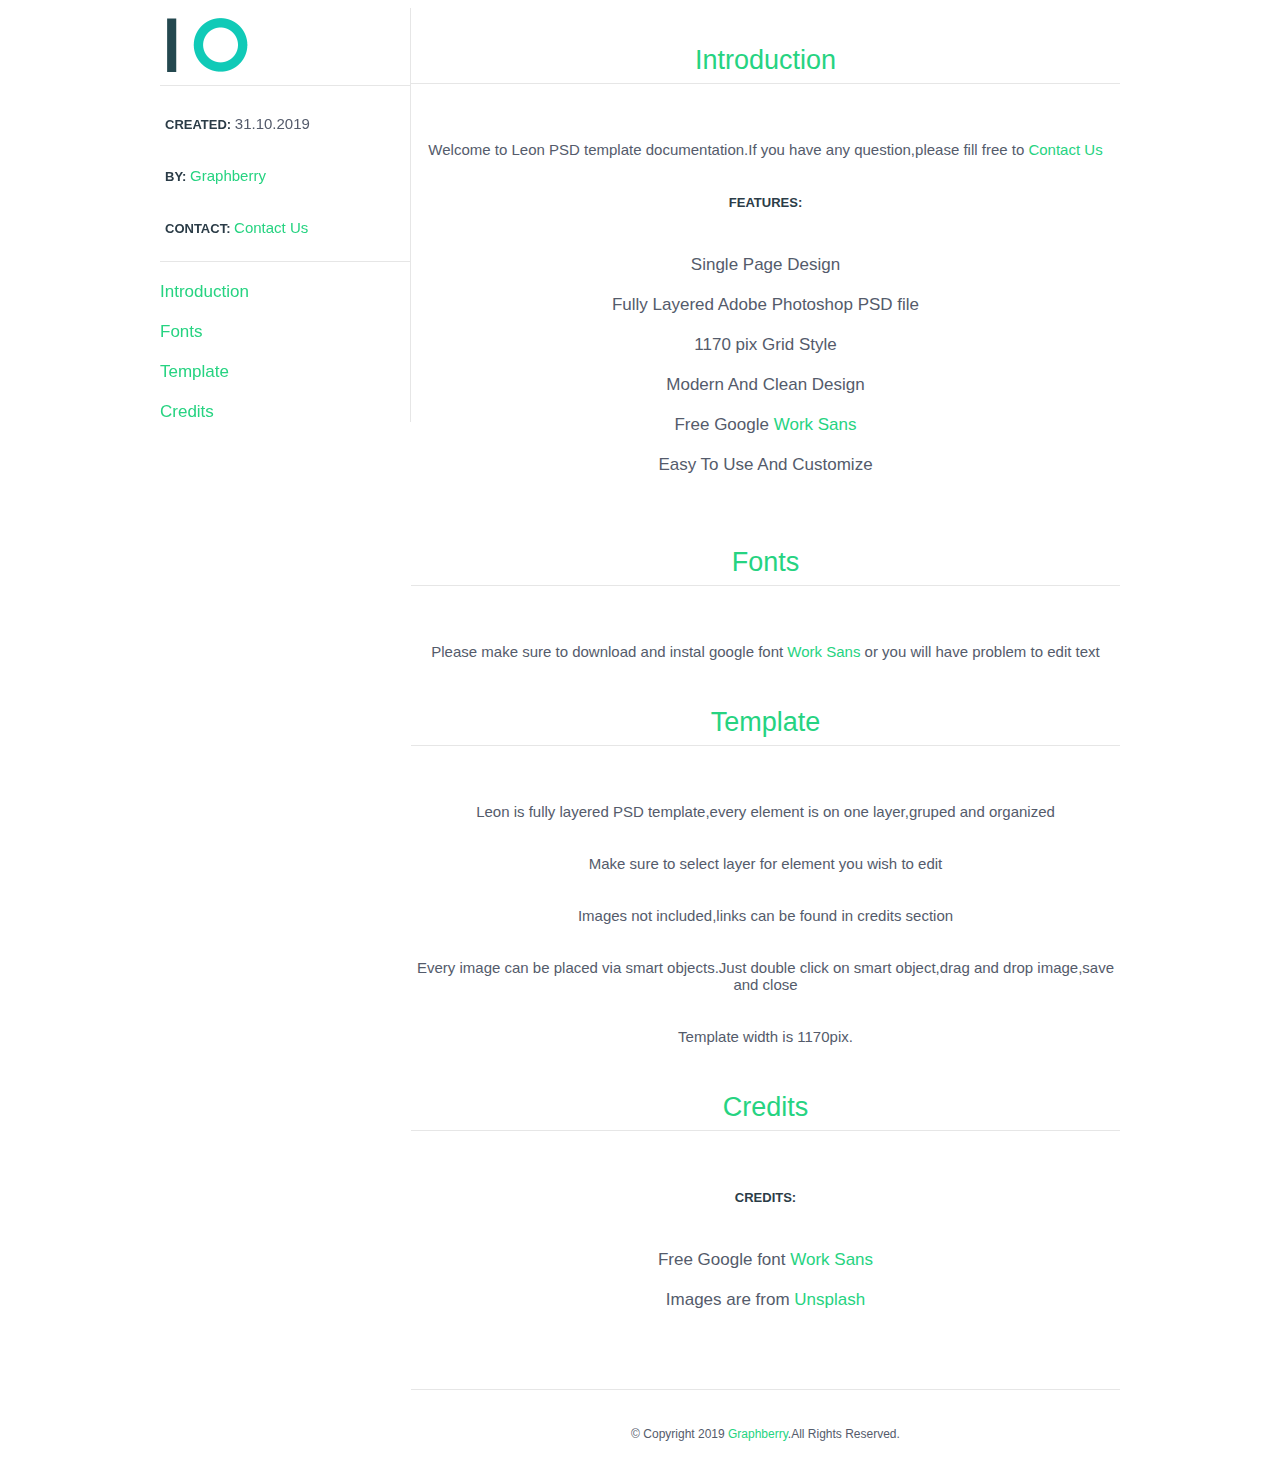
<file: project 1/design/0.96739400 1572816431Leon - PSD Agency Template/Help/Help.html>
<!DOCTYPE html>
<html>
<head>
	<meta charset="utf-8">
	<title>Leon - Simple Agency PSD Template</title>
    <link rel="stylesheet" href="assets/style.css">
</head>
<body>
	<div class="container">
		<div class="side">
			<div class="info">
				<a href="http://www.graphberry.com"><img src="assets/logo.png"></a>
				<p><b>CREATED: </b> 31.10.2019</p>
				<p><b>BY: </b><a href="http://www.graphberry.com"> Graphberry</a></p>
				<p><b>CONTACT: </b><a href="http://www.graphberry.com/pages/contact"> Contact Us</a></p>
			</div>
			<div class="menu">
				<li>
					<a href="#1">Introduction</a>
				</li>
				<li>
					<a href="#2">Fonts</a>
				</li>
				<li>
					<a href="#3">Template</a>
				</li>
				<li>
					<a href="#4">Credits</a>
				</li>
			</div>
		</div>
		<div class="content">
			<div id="1">
			    <p class="title">Introduction</p>
				<div class="intro-info">
					<p>Welcome to Leon PSD template documentation.If you have any question,please fill free to <a href="http://www.graphberry.com/pages/contact">Contact Us</a></p>
				<p><b>FEATURES: </b>
					<li>Single Page Design</li>
					<li>Fully Layered Adobe Photoshop PSD file</li>
					<li>1170 pix Grid Style</li>
					<li>Modern And Clean Design</li>
					<li>Free Google <a href="https://fonts.google.com/specimen/Work+Sans?selection.family=Work+Sans">Work Sans</a></li>
					<li>Easy To Use And Customize</li>
				</p>
				</div>
		    </div>

			<div id="2">
			    <p class="title">Fonts</p>
				<div class="intro-info">
					<p>Please make sure to download and instal google font <a href="https://fonts.google.com/specimen/Work+Sans?selection.family=Work+Sans">Work Sans</a> or you will have problem to edit text</p>
				</div>
		    </div>

			<div id="3">
			    <p class="title">Template</p>
				<div class="intro-info">
					<p>Leon is fully layered PSD template,every element is on one layer,gruped and organized</p>
					<p>Make sure to select layer for element you wish to edit</p>
                    <p>Images not included,links can be found in credits section</p>
                    <p>Every image can be placed via smart objects.Just double click on smart object,drag and drop image,save and close</p>
                    <p>Template width is 1170pix.</p>
				</div>
		    </div>

			<div id="4">
			    <p class="title">Credits</p>
				<div class="intro-info">
					<p><b>CREDITS:</b>
						<li>Free Google font <a href="https://fonts.google.com/specimen/Work+Sans?selection.family=Work+Sans">Work Sans</a></li>
                        <li>Images are from <a href="https://unsplash.com/">Unsplash</a></li>
                    </p>
				</div>
		    </div>

			<div>
				<p class="title"></p>
				<div class="footer">
					<p>© Copyright 2019 <a href="http://www.graphberry.com">Graphberry</a>.All Rights Reserved.</p>
				</div>
			</div>
		</div>
	</div>






</body>
</html>
</file>
<file: Portfolio/css/style.css>
/* global variables */
* {
    box-sizing: border-box;
}

body {

    font-family: 'Ubuntu', sans-serif;
    margin: 0;
    line-height: 1.6;
}

html {
    scroll-behavior: smooth;
}

/* custom scroll bar */
::-webkit-scrollbar {
    width: 5px;
}

::-webkit-scrollbar-track {
    background: rgba(255, 255, 255, 0);
}

::-webkit-scrollbar-thumb {
    background: #888;
}

::-webkit-scrollbar-thumb:hover {
    background: #555;
}

a {
    text-decoration: none;
    color: inherit;
}

::selection {
    background-color: var(--main-color);
    color: black;
}

.contain {

    margin-left: auto;
    margin-right: auto;
    padding-left: 15px;
    padding-right: 15px;
}

/* Small */
@media (min-width: 768px) {
    .contain {
        width: 750px;
    }
}

/* Medium */
@media (min-width: 992px) {
    .contain {
        width: 970px;
    }
}

/* Large */
@media (min-width: 1200px) {
    .contain {
        width: 1170px;
    }
}

/* end of global variables */
/* start of a variables */
:root {
    --main-color: crimson;
}

.grid {

    display: grid;
    grid-template-columns: repeat(auto-fill, minmax(300px, 1fr));
    grid-gap: 40px;
}

@media (max-width:300px) {
    .grid {
        grid-template-columns: repeat(auto-fill, minmax(240px, 1fr));
    }
}


.sub-head {
    width: fit-content;
    margin: auto;
}

.sub-head .odd-heading span {
    position: absolute;
    left: 0;
    border-bottom: 5px black solid;
    width: 100%;
    bottom: -20px;
}

.sub-head .even-heading span {
    position: absolute;
    left: 0;
    border-bottom: 5px white solid;
    width: 100%;
    bottom: -20px;
}

.odd-heading {
    color: black;
    text-align: center;
    font-size: 36px;
    margin: auto;
    font-weight: 700;
    position: relative;
    width: fit-content;

}

.even-heading {
    color: white;
    text-align: center;
    font-size: 36px;
    margin: auto;
    font-weight: 700;
    position: relative;
    width: fit-content;

}

.sub-head p {
    text-align: center;
    color: var(--main-color);
    font-size: 20px;
    display: inline-block;
    margin: 0;
    left: 50%;
    transform: translate(-50%, 0);
    font-weight: bold;
    position: relative;

    width: fit-content;
    -webkit-transform: translate(-50%, 0);
    -moz-transform: translate(-50%, 0);
    -ms-transform: translate(-50%, 0);
    -o-transform: translate(-50%, 0);
}



.odd-heading+p::after {
    position: absolute;
    left: -5%;
    content: "";
    background-color: white;
    width: 110%;
    height: 100%;
    z-index: -2;
}

.even-heading+p::after {
    position: absolute;
    left: -5%;
    content: "";
    background-color: black;
    width: 110%;
    height: 100%;
    z-index: -2;
}


@media(max-width:767px) {
    .special-heading {
        font-size: 60px;

    }

    .special-heading+p {
        font-size: 20px;
        margin: -40px 0 0;
    }
}

.button {
    display: flex;
    justify-content: center;
    align-items: center;
    width: 160px;
    height: 65px;
    color: white;
    background-color: var(--main-color);
    font-size: 25px;
    font-weight: 400;
    border-radius: 6px;
    -webkit-border-radius: 6px;
    -moz-border-radius: 6px;
    -ms-border-radius: 6px;
    -o-border-radius: 6px;
    transition: all 0.3s ease;
    -webkit-transition: all 0.3s ease;
    -moz-transition: all 0.3s ease;
    -ms-transition: all 0.3s ease;
    -o-transition: all 0.3s ease;
}

.button:hover {
    background-color: transparent;
    border: var(--main-color) 2px solid;
    color: var(--main-color);
}

@media(max-width:992px) {
    h3 {
        text-align: center;
    }

    p {
        text-align: center;
    }

    .button {
        margin: auto;
        font-size: 22px;
    }
}

.red {

    color: var(--main-color);
    display: inline;

}

/*shadow*/
.shadow a:hover {
    background-color: var(--main-color);
}


.shadow a:hover div {
    transform: scale(1.1);
    -webkit-transform: scale(1.1);
    -moz-transform: scale(1.1);
    -ms-transform: scale(1.1);
    -o-transform: scale(1.1);
}

.shadow a:hover i {
    color: white;
}

.shadow a:hover img {
    border-color: white;
}

body {
    overflow: overlay;
}

/* end of variables */
.base {
    background-image: url(../images/back.jpg);
    background-size: cover;
    min-height: 100vh;
    height: fit-content;
}

/* start of header */
header {
    padding-top: 20px;
    padding-bottom: 20px;
}

.head-items {
    display: flex;
    justify-content: space-between;
    align-items: center;
}

@media(max-width:760px) {

    .head-items ul {
        z-index: 100;
        position: absolute;
        flex-direction: column;
        right: 2.5%;
        top: 65px;
        width: 200px;
        background-color: rgba(34, 34, 34, 0.517);
        display: none !important;
        transition: 0.3s;
        -webkit-transition: 0.3s;
        -moz-transition: 0.3s;
        -ms-transition: 0.3s;
        -o-transition: 0.3s;
    }

    .head-items ul::before {
        content: "";
        border: 10px solid;
        border-color: transparent transparent rgba(34, 34, 34, 0.517);
        position: absolute;
        right: 0;
        top: -20px;
        transition: 0.3s;
        -webkit-transition: 0.3s;
        -moz-transition: 0.3s;
        -ms-transition: 0.3s;
        -o-transition: 0.3s;
    }

    .head-items .menu-items ul li {
        width: 100%;
        padding: 10px;
        margin: 0;
    }

    .head-items li a {
        width: 100%;
    }

    .head-items li:not(:last-child) {
        border-bottom: black 2px solid;
    }

    .head-items ul li:hover {
        padding-left: 20px;
    }

    /*icon*/

    .icon {
        display: flex;
        flex-wrap: wrap;
        width: 30px;
        justify-content: flex-end;
        transition: 0.2s;

    }

    .icon span {
        background-color: rgb(255, 255, 255);
        margin-bottom: 2px;

    }

    .icon span:first-child {
        height: 2px;
        width: 100%;
    }

    .icon span:nth-child(2) {
        width: 60%;
        height: 2px;
        transition: 0.3s;
        -webkit-transition: 0.3s;
        -moz-transition: 0.3s;
        -ms-transition: 0.3s;
        -o-transition: 0.3s;
    }

    .icon span:last-child {

        height: 2px;
        width: 100%;
    }

    .icon:hover span:nth-child(2) {
        width: 100% !important;
    }

    .menu-items:hover ul {
        display: block !important;
    }
}

.head-items .main {
    font-size: 35px;
}

.head-items .main a {
    color: white;
    font-weight: 700;
}

.head-items .main span {
    color: var(--main-color);
}

.head-items ul {
    margin: 0;
    padding: 0;
    display: flex;
}

.head-items ul li {
    list-style-type: none;
    margin-left: 25px;
    font-weight: 500;
    font-size: 18px;
    color: white;
    transition: 0.3s;
    -webkit-transition: 0.3s;
    -moz-transition: 0.3s;
    -ms-transition: 0.3s;
    -o-transition: 0.3s;
}

.head-items ul li:hover {

    color: var(--main-color);
}


/* end of header */
/* start of landing */
.landing {
    padding-top: 100px;
    padding-bottom: 100px;
    margin: auto;
    max-height: 100%;
}

.landing-items p {
    color: white;
    margin: 0;
}

.landing-items .text p:first-child {
    font-size: 45px;
}

.landing-items .text p:nth-child(2) {
    font-size: 70px;
    font-weight: 700;
}

.landing-items .text p:last-child {
    font-size: 50px;
    font-weight: 500;
}


@media(max-width:760px) {
    .base {
        min-height: fit-content;
    }

    .landing-items .text,
    .landing-items .button {
        text-align: center;
        margin: auto;
        max-height: 100%;
    }


    .landing-items .text p {
        margin-bottom: 10px;
    }

    .landing-items .text p:first-child {
        font-size: 2em;
    }

    .landing-items .text p:nth-child(2) {
        font-size: 2.5em;
        font-weight: 700;
    }

    .landing-items .text p:last-child {
        font-size: 2em;

    }
}

@media(max-width:300px) {
    .landing-items .text p:first-child {
        font-size: 1.5em;
    }

    .landing-items .text p:nth-child(2) {
        font-size: 2em;
        font-weight: 700;
    }

    .landing-items .text p:last-child {
        font-size: 1.5em;

    }
}

/* end of landing */
/* start about */
.about {
    padding-top: 60px;
    padding-bottom: 60px;
}

.about .about-items {
    padding-top: 60px;
    display: flex;
    justify-content: space-between;
    align-items: center;
}

.about .about-items .text {
    align-self: center;
    max-height: 100%;
}

.about .about-items .text h3 {
    font-size: 40px;
    margin: 10px 0;
}

.about .about-items .text p {
    font-size: 20px;
}

.about .about-items .img {
    width: fit-content;
}

.about .about-items img {
    width: 400px;
    height: 450px;
}

.about .about-items ul {
    padding-left: 20px;
    text-align: left;
    font-size: 18px;
    list-style-type: disclosure-closed;
}


@media(max-width:992px) {
    .about .about-items {
        flex-direction: column;
    }

    .about .about-items .text {
        text-align: center;
    }

    .about .about-items .text h3 {
        font-size: 1.8em;
    }

    .about .about-items .text p {
        font-size: 1em;
    }

    .about .about-items img {
        height: 300px;
        max-width: 100%;
    }
}

/* end about */
/* start services */
.services {
    padding-top: 60px;
    padding-bottom: 60px;
    background-color: black;
}

.services-items {
    padding-top: 60px;
}

.services-items a {
    background-color: #222;
    padding: 30px;
    color: white;
    border-radius: 5px;
    -webkit-border-radius: 5px;
    -moz-border-radius: 5px;
    -ms-border-radius: 5px;
    -o-border-radius: 5px;
    text-align: center;
    transition: all 0.3s ease;
    -webkit-transition: all 0.3s ease;
    -moz-transition: all 0.3s ease;
    -ms-transition: all 0.3s ease;
    -o-transition: all 0.3s ease;
}

.services-items a .service {
    transition: 0.3s all ease;
    -webkit-transition: 0.3s all ease;
    -moz-transition: 0.3s all ease;
    -ms-transition: 0.3s all ease;
    -o-transition: 0.3s all ease;
}

.services-items a i {
    font-size: 50px;
    color: var(--main-color);
    transform: translate(0, 45%);
    -webkit-transform: translate(0, 45%);
    -moz-transform: translate(0, 45%);
    -ms-transform: translate(0, 45%);
    -o-transform: translate(0, 45%);
}


.services-items a h3 {
    font-weight: 700;
    font-size: 30px;
    margin-top: 10px;
}

.services-items a p {
    font-size: 18px;
    text-align: left;
}

.services-items a ul {
    list-style-type: disclosure-closed;
    text-align: left;
}

.services-items a ul ul {
    padding-left: 17px;
}



.services-items img,
.services-items i {
    width: 260px;
    height: 160px;
}

@media(max-width:300px) {

    .services-items img,
    .services-items i {
        width: 180px;
    }
}

/* end services */
/* start skills */
.skills {
    padding-top: 60px;
    padding-bottom: 60px;
}

.skills-items {
    padding-top: 60px;
    display: flex;
    justify-content: space-between;
    align-items: flex-start;
}

.skills-items div {
    font-size: 20px;
    font-weight: 500;
    flex: 0.45;
}

.skills-items .main {
    align-self: flex-end;
}

.skills-items h3 {
    font-size: 25px;
    font-weight: 700;
}

.skills-items .rating-items {
    margin-bottom: 30px;
    border-bottom: #888 solid 5px;
    position: relative;
}

/*bar*/
.skills-items .rating-items::before {
    content: "";
    border-bottom: var(--main-color) solid 5px;
    height: 100%;
    bottom: -5px;
    position: absolute;
    width: 0%;
    animation-duration: 1s;
    animation-timing-function: ease-out;
    animation-fill-mode: forwards;

}

.skills-items .main .rating-items:first-child::before {
    animation-name: filling1;
}

.skills-items .main .rating-items:nth-child(2)::before {
    animation-name: filling2;
}

.skills-items .main .rating-items:nth-child(3)::before {
    animation-name: filling3;
}

.skills-items .main .rating-items:last-child::before {
    animation-name: filling4;
}

.skills-items .other .rating-items:nth-child(2):before {
    animation-name: filling5;
}

.skills-items .other .rating-items:nth-child(3)::before {
    animation-name: filling6;
}

.skills-items .other .rating-items:nth-child(4)::before {
    animation-name: filling7;
}

.skills-items .other .rating-items:last-child::before {
    animation-name: filling8;
}

@keyframes filling1 {
    to {
        width: 90%;
    }
}

@keyframes filling2 {
    to {
        width: 90%;
    }
}

@keyframes filling3 {
    to {
        width: 90%;
    }
}

@keyframes filling4 {
    to {
        width: 60%;
    }
}

@keyframes filling5 {
    to {
        width: 60%;
    }
}

@keyframes filling6 {
    to {
        width: 70%;
    }
}

@keyframes filling7 {
    to {
        width: 70%;
    }
}

@keyframes filling8 {
    to {
        width: 70%;
    }
}

/*percantage*/
.skills-items .rating-items::after {
    position: absolute;
    right: 0;
    width: 10%;
    height: 10%;
    font-weight: 500;
    font-size: 18px;
    font-family: 'Poppins', sans-serif;
}

.skills-items .main .rating-items:first-child:after {
    content: "90%";
}

.skills-items .main .rating-items:nth-child(2):after {
    content: "90%";
}

.skills-items .main .rating-items:nth-child(3)::after {
    content: "90%";
}

.skills-items .main .rating-items:last-child::after {
    content: "60%";
}

.skills-items .other .rating-items:nth-child(2):after {
    content: "60%";
}

.skills-items .other .rating-items:nth-child(3)::after {
    content: "70%";
}

.skills-items .other .rating-items:nth-child(4)::after {
    content: "70%";
}

.skills-items .other .rating-items:last-child::after {
    content: "70%";
}


@media(max-width:608px) {
    .skills-items {
        flex-direction: column;
        justify-content: space-between;
    }

    .skills-items div {
        width: 100%;
    }

    .skills-items .main {
        align-self: flex-start;
    }
}


/* end skills */
/* start teams */
.teams {
    padding-top: 60px;
    padding-bottom: 60px;
    background-color: black;
}

.team-items {
    padding-top: 60px;
    color: white;
}

.team-items a {
    background-color: #222;
    padding: 20px;
    border-radius: 2%;
    -webkit-border-radius: 2%;
    -moz-border-radius: 2%;
    -ms-border-radius: 2%;
    -o-border-radius: 2%;
    text-align: center;
    transition: 0.3s;
    -webkit-transition: 0.3s;
    -moz-transition: 0.3s;
    -ms-transition: 0.3s;
    -o-transition: 0.3s;
}

.team-items img {
    width: 150px;
    height: 150px;
    border-radius: 50%;
    -webkit-border-radius: 50%;
    -moz-border-radius: 50%;
    -ms-border-radius: 50%;
    -o-border-radius: 50%;
    border: var(--main-color) 5px solid;
    transition: 0.3s;
    -webkit-transition: 0.3s;
    -moz-transition: 0.3s;
    -ms-transition: 0.3s;
    -o-transition: 0.3s;
}

.team-items .card {
    transition: 0.3s;
    -webkit-transition: 0.3s;
    -moz-transition: 0.3s;
    -ms-transition: 0.3s;
    -o-transition: 0.3s;
}

.team-items h3 {
    font-size: 26px;
    font-weight: 500;
    margin: 0;
    transition: 0.3s;
    -webkit-transition: 0.3s;
    -moz-transition: 0.3s;
    -ms-transition: 0.3s;
    -o-transition: 0.3s;
}

.team-items p {
    margin: 0;
    font-weight: 500;
    transition: 0.3s;
    -webkit-transition: 0.3s;
    -moz-transition: 0.3s;
    -ms-transition: 0.3s;
    -o-transition: 0.3s;
}

/* end teams */
/* start contact */
.contact {
    padding-top: 60px;
    padding-bottom: 60px;
}

.contact-items {
    display: flex;
    justify-content: space-between;
    padding-top: 60px;
}

.contact-items .text {
    flex: .45;
}

.contact-items .text h3 {
    font-size: 22px;

}

.contact-items .text p {
    text-align: justify;
    font-size: 18px;
    margin: 0;
}

.contact-items .message {
    flex: 0.45;
}


.contact-items h4 {
    margin: 0;
}

.contact-items .text-items {
    padding-top: 30px;
    display: flex;
    align-items: center;

}

.contact-items .text-items i {
    flex-basis: 10%;
    font-size: 30px;
    color: var(--main-color);
}

.contact-items .team-items .blabla {
    flex: 0.7;
}

.contact-items .message h3 {
    font-size: 22px;
}

.contact-items .message {
    display: flex;
    justify-content: space-between;
    flex-direction: column;
}

.contact-items .message .form input {
    font-family: 'Poppins', sans-serif;
    height: 40px;
    width: 100%;
    margin-bottom: 10px;
    border: rgba(85, 85, 85, 0.348) 2px solid;
    border-radius: 5px;
    -webkit-border-radius: 5px;
    -moz-border-radius: 5px;
    -ms-border-radius: 5px;
    -o-border-radius: 5px;
    padding: 20px;
}

.contact-items .message .form input:active {
    border-color: var(--main-color);
}

.contact-items .message .form input:first-child,
.contact-items .message .form input:nth-child(2) {
    width: 49.5%;
    display: inline-block;
}

.contact-items .message .form input:last-child {
    height: 80px;
    padding-top: 0;
}

.message .button {
    width: fit-content;
    height: 50px;
    font-size: 20px;
    padding: 10px;
}

@media(max-width:992px) {
    .contact-items {
        flex-direction: column;
    }

    .contact-items .message .form input:first-child,
    .contact-items .message .form input:nth-child(2) {
        width: 100%;

    }

    .contact-items .text-items i {
        flex-basis: 10%;
    }
}

@media(max-width:400px) {
    .contact-items .text-items i {
        font-size: 20px;
        flex-basis: 15%;
    }

    .contact-items div:nth-child(5) .blabla a {
        font-size: 14px;
    }
}

.contact-items .social {
    margin-top: 30px;
}

.contact-items .social i {
    margin-right: 5%;
    color: var(--main-color);
    font-size: 35px;
}

/* end contact */
footer {
    background-color: black;
    color: white;
    text-align: center;
    height: 80px;
    padding-top: 30px;
    font-size: 16px;
}

@media(max-width:428px) {
    footer {
        font-size: 0.64em;
    }
}

footer span {
    color: var(--main-color);
}
</file>
<file: project 1/css/master.css>
/* global variables */
* {
    box-sizing: border-box;
}

body {
    font-family: 'Work Sans', sans-serif;
    margin: 0;
    line-height: 1.6;
}

html {
    scroll-behavior: smooth;

}

/* custom scroll bar */
::-webkit-scrollbar {
    width: 10px;
}

::-webkit-scrollbar-track {
    background: #f1f1f1;
}

::-webkit-scrollbar-thumb {
    background: #888;
}

::-webkit-scrollbar-thumb:hover {
    background: #555;
}

.contain {

    margin-left: auto;
    margin-right: auto;
    padding-left: 15px;
    padding-right: 15px;
}

/* Small */
@media (min-width: 768px) {
    .contain {
        width: 750px;
    }
}

/* Medium */
@media (min-width: 992px) {
    .contain {
        width: 970px;
    }
}

/* Large */
@media (min-width: 1200px) {
    .contain {
        width: 1170px;
    }
}

i {
    color: var(--main-color);
}

::selection {
    background-color: #2c4755;
    color: white;
}

/* end of global variables */
/* start of a variables */
:root {
    --main-color: #10cab7;
}

.grid {
    padding-top: 60px;
    display: grid;
    grid-template-columns: repeat(auto-fill, minmax(300px, 1fr));
    grid-gap: 20px;
}

@media (max-width:300px) {
    .grid {
        grid-template-columns: repeat(auto-fill, minmax(220px, 1fr));
    }

    ::-webkit-scrollbar {
        width: 2px;
    }

    p,
    .shape,
    a,
    h4,
    h3 {
        width: 250px;
        font-size: 0.8em;
        margin: auto;
    }

}

.special-heading {
    color: #ebeced;
    text-align: center;
    font-size: 100px;
    margin: 0;
    letter-spacing: -5px;
    font-weight: 800;

}

.special-heading+p {
    text-align: center;
    color: #454444;
    font-size: 20px;
    margin: -60px 0 0;
}

@media(max-width:767px) {
    .special-heading {
        font-size: 60px;

    }

    .special-heading+p {
        font-size: 20px;
        margin: -40px 0 0;
    }
}

/* end of a variables */

/* start of header */

header {

    padding: 30px 60px 30px;
    position: fixed;
    z-index: 50;
    background-color: #f6f6f6;
    width: 100%;
}

@media (max-width:300px) {
    header {
        padding: 30px;
        width: 280px;
    }
}

header .head-items {
    display: flex;
    justify-content: space-between;
    align-items: center
}

/* logo */
header .logo {
    width: 60px;
}

/* links */
.links {
    position: relative;
}

.links ul {
    position: absolute;
    right: 0;
    padding: 0;
    margin: 0;
    min-width: 200px;
    top: calc(100% + 5px);
    background-color: #f6f6f6;
    display: none;
    z-index: 50;
    transition: 0.3s;
    -webkit-transition: 0.3s;
    -moz-transition: 0.3s;
    -ms-transition: 0.3s;
    -o-transition: 0.3s;
}

.links ul::before {
    content: "";
    border: solid 5px;
    border-color: transparent transparent #f6f6f6;
    position: absolute;
    right: 14px;
    top: -10px;
}


header ul li {
    list-style-type: none;
    color: inherit;

}

header ul li:not(:last-child) {
    border-bottom: #2c4755 2px solid;
}


header ul li a {
    text-decoration: none;
    display: block;
    padding: 15px;
    margin-bottom: 2px;
    color: #2c4755;
    transition: 0.3s;
}

header ul li a:hover {
    padding-left: 20px;
}


/*icon*/

.icon {
    display: flex;
    flex-wrap: wrap;
    width: 30px;
    justify-content: flex-end;
    transition: 0.2s;

}

.icon span {
    background-color: black;
    margin-bottom: 2px;

}

.icon span:first-child {
    height: 2px;
    width: 100%;
}

.icon span:nth-child(2) {
    width: 60%;
    height: 2px;
    transition: 0.3s;
    -webkit-transition: 0.3s;
    -moz-transition: 0.3s;
    -ms-transition: 0.3s;
    -o-transition: 0.3s;
}

.icon span:last-child {

    height: 2px;
    width: 100%;
}



.icon:hover span:nth-child(2) {
    width: 100%;
}

.links:hover ul {
    display: block;
}


/* end of header */
/* start of landing */
.landing {
    min-height: 300px;
    width: calc(100vw-60px);
    padding-top: 60px;
    padding-bottom: 60px;
    background-image: url("../imgs/686998.webp");
    background-size: cover;
    height: calc(100vh - 85px);
    position: relative;
}


.landing .contain .intro-text {
    position: absolute;
    left: 50%;
    top: 50%;
    transform: translate(-50%, -50%);
    -webkit-transform: translate(-50%, -50%);
    -moz-transform: translate(-50%, -50%);
    -ms-transform: translate(-50%, -50%);
    -o-transform: translate(-50%, -50%);

}

.landing h1 {
    color: var(--main-color);
    text-align: center;

}

.landing p {
    color: #435864;
    text-align: center;
}

/* end of landing */

/* start features */
.features {
    padding-top: 60px;
    padding-bottom: 60px;
    background-color: #f6f6f6;
}





.features .feat {
    text-align: center;
}


.features .feat h3 {
    color: #2c4755;
    font-weight: 800;
    font-size: 24px;
}

.features .feat p {
    color: #777;
    font-size: 12px;
}


/* end features */
/* start services */
.service {
    padding-top: 60px;
    padding-bottom: 60px;
}




.service .services .serve {
    display: flex;
    margin-bottom: 30px;

}

@media(max-width:992px) {
    .service .services .serve {
        flex-direction: column;
        text-align: center;
    }

    .service .contain .services .img {
        display: none;
    }

}

.service .services .col .serve i {
    flex-basis: 60px;
    font-size: 25px;
}

.service .services .col .serve .text {
    flex: 1;
}

.service .services .col .serve h3 {
    margin: 0;
    font-weight: 800;
    font-size: 18px;
}

.service .services .col .serve .text p {
    margin-top: 20px;
    color: rgba(84, 82, 82, 0.62);
    font-size: 10px;
}


.service .services img {
    width: 200px;
    height: 300px;
    margin-left: 60px;

}





.service .contain .services .img {
    width: fit-content;
    height: fit-content;
    position: relative;
    top: 50%;
    transform: translate(0, -50%);
    -webkit-transform: translate(0, -50%);
    -moz-transform: translate(0, -50%);
    -ms-transform: translate(0, -50%);
    -o-transform: translate(0, -50%);
}


.service .contain .services .img::after {
    content: "";
    background-color: #2c4755;
    position: absolute;
    right: -28px;
    top: -10%;
    width: 100px;
    height: 120%;
    z-index: -1;
}

/* end services */
/* start portfolio */
.port {
    padding-top: 60px;
    padding-bottom: 60px;
    background-color: #f6f6f6;
}



.port .port-items .text {
    background-color: white;
    padding: 30px;

}

.port .port-items .text a {
    color: #2c4755;
    text-decoration: none;
    font-weight: 800;

}

.port .port-items .text p {
    font-size: 12px;

}

.port .port-items img {
    width: 100%;
    height: 300px;
}

.port .text {
    position: relative;
}

.port .text span {
    position: absolute;
    background-color: #c6c6c6;
    top: 0;
    left: 0;
    width: 100%;
    height: 5%;
}

.port .items:hover span {
    animation-name: fill-back;
    animation-duration: 0.5s;
    animation-fill-mode: forwards
}

.port .items h3,
.port .items p {
    transition: 0.3s;
    -webkit-transition: 0.3s;
    -moz-transition: 0.3s;
    -ms-transition: 0.3s;
    -o-transition: 0.3s;
}


.port .items:hover h3,
.port .items:hover p {
    transform: scale(1.1);
    -webkit-transform: scale(1.1);
    -moz-transform: scale(1.1);
    -ms-transform: scale(1.1);
    -o-transform: scale(1.1);
    ;
}

@keyframes fill-back {
    to {
        height: 100%;
    }
}

/* end portfolio */
/* start about */
.about {
    padding-top: 60px;
    padding-bottom: 60px;
}

.about-items {

    padding-top: 60px;
    display: grid;
    grid-template-columns: repeat(auto-fill, minmax(300px, 1fr));
    grid-gap: 121px;
}

@media(max-width:992px) {
    .about-items {
        text-align: center;
    }

    .about-items .shape {
        margin: auto;
    }
}

.about-items img {
    width: 300px;
    height: 300px;
}

@media(max-width:300px) {
    .about-items img {
        width: 220px;
        height: 240px;
    }

    .about-items .shape {
        margin-left: 15px;
    }

    .port .port-items .text {

        padding: 15px;
    }
}

.about-items .text {
    width: fit-content;
    flex: 0.6;
}

.about-items .text p:first-child {
    margin-top: 0;
    margin-bottom: 40px;
    color: #2c4755;
    font-weight: 800;
}

.about-items .text hr {
    width: 50%;
    display: inline-block;
    border: #10cab7 solid 0.5px;

}

.about-items .text p:last-child {
    color: #777;
    font-size: 12px;
}

.about-items .shape {
    position: relative;
    width: fit-content;
    height: fit-content;
}

.about-items .shape::after {

    content: "";
    position: absolute;
    right: -28%;
    width: 20%;
    top: -8%;
    border-left: solid #10cab7 50px;
    border-bottom: 48px solid #10cab7;
    height: 90%;
    z-index: -1;

}



@media(max-width:992px) {


    .about-items .shape::after {
        display: none;

    }
}


/* end about */
/* start contact */
.contact {
    background-color: #f6f6f6;
    padding-top: 60px;
    padding-bottom: 60px;
}

.contact-items {
    padding-top: 60px;
}

.contact-items h3 {
    color: #2c4755;
    font-weight: 800;
    font-size: 36px;
    margin-bottom: 0;
    text-align: center;
}

.contact-items h4 {
    margin-top: 0;
    margin-bottom: 20px;
    text-align: center;
}

.contact-items h4 a {
    color: #10cab7;
    text-decoration: none;
    font-size: 30px;


}

.contact-items .social {

    font-size: 15px;
    margin-top: 0;
    text-align: center;

}

.contact-items i {
    color: #334752;
    margin-left: 5px;
    font-size: 18px;
}

@media(max-width:735px) {

    .contact-items h3,
    .contact-items h4 a {
        font-size: 1.5em;
    }

    .contact-items h4 {
        margin-bottom: 0;
    }

    .contact-items .social {
        font-size: 0.8em;
    }

    .contact-items .social i {
        font-size: 1em;
    }
}

/* end contact */
/* start footer */
footer {
    height: 100px;
    display: flex;
    justify-content: center;
    align-items: center;
    background-color: #2c4755;
    font-size: 12px;
    font-weight: 600;
    color: #ebeced;
}



footer .footer-items i {
    color: #ebeced;
}

footer .footer-items span {
    color: #10cab7;
}


/* end footer */
</file>
<file: project 2/css/kasper.css>
/* start global */
* {
    box-sizing: border-box;
}

body {
    font-family: 'Open Sans', sans-serif;
    line-height: 1.6;
    margin: 0;
    z-index: 0;
}

html {
    scroll-behavior: smooth;
}

/* Scroll bar */

::-webkit-scrollbar {
    width: 0px;
    background-color: transparent;
}

::-webkit-scrollbar-thumb {
    background-color: #f6f6f6;
}

::-webkit-scrollbar-thumb:hover {
    background: #555;
}

/* end scroll bar */
/* start contain*/
.contain {
    margin-left: auto;
    margin-right: auto;
    padding: 0 15px;
}

/*so small*/
@media (max-width: 575px) {
    .contain {
        width: 97.5%;
    }
}

/* // Small devices (landscape phones, 576px and up) */
@media (min-width: 576px) {
    .contain {
        width: 563px;
    }
}

/* // Medium devices (tablets, 768px and up) */
@media (min-width: 768px) {
    .contain {
        width: 750px;
    }
}

/* // Large devices (desktops, 992px and up) */
@media (min-width: 992px) {
    .contain {
        width: 970px;
    }
}

/* // X-Large devices (large desktops, 1200px and up) */
@media (min-width: 1200px) {
    .contain {
        width: 1170px;
    }
}

.grid {
    padding-top: 60px;
    display: grid;
    grid-template-columns: repeat(auto-fill, minmax(300px, 1fr));
}

@media (max-width:300px) {
    .grid {
        grid-template-columns: repeat(auto-fill, minmax(220px, 1fr));
    }
}

:root {
    --main-color: #19c8fa;
    --second-color: #19c9fa4f;
}

a {
    color: inherit;
    text-decoration: none;
}

i {
    font-weight: 300;
}

ul {
    list-style-type: none;
}

.sub-head {
    margin: auto;
    padding-top: 60px;
    padding-bottom: 80px;
    text-align: center;
    width: 75%;
}

.sub-head h2 {
    font-weight: 300;
    letter-spacing: 1px;

}

.sub-head div {
    position: relative;
    background-color: white;
    margin: auto;
    width: 10px;
    height: 10px;
    border: 1px black solid;
    border-radius: 50%;
    -webkit-border-radius: 50%;
    -moz-border-radius: 50%;
    -ms-border-radius: 50%;
    -o-border-radius: 50%;
}

.sub-head div::after {
    content: "";
    width: 100px;
    height: 100%;
    border-bottom: black 1px solid;
    top: -60%;
    left: -45px;
    z-index: -1;
    position: absolute;
}

.sub-head p {
    font-weight: 500;
    font-size: 10px;
    word-spacing: 2px;
    color: rgba(85, 85, 85, 0.51);
}

.flex {
    display: flex;
    justify-content: space-between;
    align-items: center;
}

.flex div:first-child,
.flex div:nth-child(2) {
    flex: 0.4;
}

/* button {
    position: absolute;
    left: 50%;
    transform: translateX(-50%);
    margin: 50px 0;
    background-color: #19c8fa;
    color: white;
    width: 150px;
    height: 50px;
    border-color: transparent;
    -webkit-transform: translateX(-50%);
    -moz-transform: translateX(-50%);
    -ms-transform: translateX(-50%);
    -o-transform: translateX(-50%);
    cursor: pointer;
    transition: 0.2s;
    -webkit-transition: 0.2s;
    -moz-transition: 0.2s;
    -ms-transition: 0.2s;
    -o-transition: 0.2s;
}

button:hover {
    background-color: #19c9fa8f;
} */

button {
    background-color: #19c8fa;
    padding: 10px;
    color: white;
    width: max-content;
    height: fit-content;
    border-radius: 10px;
    margin: 20px auto;
    border-color: transparent;
    cursor: pointer;
    transition: 0.2s;
    -webkit-transition: 0.2s;
    -moz-transition: 0.2s;
    -ms-transition: 0.2s;
    -o-transition: 0.2s;
    -webkit-border-radius: 10px;
    -moz-border-radius: 10px;
    -ms-border-radius: 10px;
    -o-border-radius: 10px;
}

button:hover {
    background-color: #19c9fa8f;
}

/* start header */
@media(max-width:768px) {
    header .head-items {
        flex-direction: row;
    }

    header .head-items .search {
        display: none;
    }

    header .head-items ul {
        z-index: 100;
        position: absolute;
        margin: 0;
        padding: 0;
        flex-direction: column;
        right: 0;
        top: 60px;
        width: 200px;
        background-color: rgba(34, 34, 34, 0.517);
        /*display: none !important;*/
        transition: 0.3s;
        -webkit-transition: 0.3s;
        -moz-transition: 0.3s;
        -ms-transition: 0.3s;
        -o-transition: 0.3s;
    }

    header .head-items ul::before {
        content: "";
        border: 10px solid;
        border-color: transparent transparent rgba(34, 34, 34, 0.517);
        position: absolute;
        right: 0;
        top: -20px;
        transition: 0.3s;
        -webkit-transition: 0.3s;
        -moz-transition: 0.3s;
        -ms-transition: 0.3s;
        -o-transition: 0.3s;
    }

    header .head-items .menu-items ul li {
        width: 100%;
        padding: 10px;
        margin: 0;
        transition: 0.3s;
        -webkit-transition: 0.3s;
        -moz-transition: 0.3s;
        -ms-transition: 0.3s;
        -o-transition: 0.3s;
    }

    header .head-items li a {
        width: 100%;
        height: calc(100% + 20px);
        transition: 0.3s;
        -webkit-transition: 0.3s;
        -moz-transition: 0.3s;
        -ms-transition: 0.3s;
        -o-transition: 0.3s;
    }

    header .head-items li:not(:last-child) {
        border-bottom: black 2px solid;
    }

    header .head-items ul li:hover {
        padding-left: 10px;
    }

    .head-items .menu-items li:hover a span {
        transition: 0.3s;
        bottom: -14px;
        -webkit-transition: 0.3s;
        -moz-transition: 0.3s;
        -ms-transition: 0.3s;
        -o-transition: 0.3s;
    }

    /*icon*/

    header .head-items .icon {
        display: flex;
        flex-wrap: wrap;
        width: 30px;
        justify-content: flex-end;
        transition: 0.2s;
        margin: auto;
        margin-right: 0;
        transform: translateY(200%);
        -webkit-transform: translateY(200%);
        -moz-transform: translateY(200%);
        -ms-transform: translateY(200%);
        -o-transform: translateY(200%);
    }

    header .head-items .icon span {
        background-color: rgb(255, 255, 255);
        margin-bottom: 2px;

    }

    header .head-items .icon span:first-child {
        height: 2px;
        width: 100%;
    }

    header .head-items .icon span:nth-child(2) {
        width: 60%;
        height: 2px;
        transition: 0.3s;
        -webkit-transition: 0.3s;
        -moz-transition: 0.3s;
        -ms-transition: 0.3s;
        -o-transition: 0.3s;
    }

    header .head-items .icon span:last-child {

        height: 2px;
        width: 100%;
    }

    header .head-items .icon:hover span:nth-child(2) {
        width: 100% !important;
    }

    header .head-items .menu-items:hover ul {
        display: block !important;
    }
}

.base {
    background-color: #1f2021;
    color: white;
    background-image: url("../imgs/20512845.jpg");
    height: 100vh;
    position: relative;
}

.base::after {
    content: "";
    left: 0;
    top: 0;
    width: 100%;
    height: 100%;
    position: absolute;
    background-color: rgba(0, 0, 0, 0.6);
}

header {
    position: absolute;
    left: 50%;
    transform: translate(-50%, 0);
    top: 0;
    padding: 60px 0;
    background-color: transparent;
    z-index: 50;
    -webkit-transform: translate(-50%, 0);
    -moz-transform: translate(-50%, 0);
    -ms-transform: translate(-50%, 0);
    -o-transform: translate(-50%, 0);
}

.head-items {
    background-image: url("");
    border-bottom: 1px solid rgba(255, 255, 255, 0.409);
    display: flex;
    justify-content: space-between;
    align-items: center;
}

.head-items .icon {
    display: none;
}

.head-items ul li {
    list-style-type: none;
    display: inline-block;
    margin-right: 20px;
    transition: 0.3s;
    -webkit-transition: 0.3s;
    -moz-transition: 0.3s;
    -ms-transition: 0.3s;
    -o-transition: 0.3s;
    position: relative;
}

.head-items ul li:hover {
    color: var(--main-color);
}

.head-items span {
    transition: 0.3s;
    -webkit-transition: 0.3s;
    -moz-transition: 0.3s;
    -ms-transition: 0.3s;
    -o-transition: 0.3s;
}


/*search icon*/
header .search {
    width: 50px;
    height: fit-content;
    border-left: solid rgba(255, 255, 255, 0.415) 1px;
    position: relative;
}

header .search i {
    margin-left: 18px;
}

header .search:hover i {
    color: var(--main-color);
}

.head-items li:hover span,
.head-items .search:hover span {
    position: absolute;
    width: 100%;
    height: 0.5px;
    bottom: -16.5px;
    left: 0;
    background-color: #19c8fa;
}

/*media*/
@media(max-width:768px) {
    .head-items {
        flex-direction: column;
    }

    .head-items .menu-items {
        position: relative;
        width: 100%;
        margin-bottom: 30px;
    }

    .head-items ul li {
        display: block;
        margin-bottom: 10px;
        padding: 5px;
        border-bottom: rgba(255, 255, 255, 0.485) 0.5px solid;
    }

    .head-items .menu-items {
        align-self: flex-start;
    }

    .head-items .menu-items li:hover {
        padding-left: 20px;
    }

    .head-items .menu-items li a {
        position: relative;

    }

    .head-items .menu-items li:hover a span {
        width: 100%;
        position: absolute;
        height: 0.5px;
        left: 0;
        background-color: var(--main-color);
    }


    .search {
        align-self: flex-end;
        margin-bottom: 16.5px;
    }
}

/* start landing */
.landing .landing-items {
    display: flex;
    justify-content: flex-end;
}

.landing .landing-items .text {
    z-index: 1;
    position: absolute;
    left: 0;
    top: 50%;
    padding: 60px 60px 60px 80px;
    width: 60%;
    max-width: 100%;
    transform: translate(0, -50%);
    background-color: #19c9fa81;
    -webkit-transform: translate(0, -50%);
    -moz-transform: translate(0, -50%);
    -ms-transform: translate(0, -50%);
    -o-transform: translate(0, -50%);
}



.landing .landing-items .text p {
    font-size: 12px;
    margin-bottom: 0;
}

@media(max-width:768px) {
    .landing .landing-items .text {
        font-size: 0.8em;
        top: 70%;
        width: 100%;
        max-height: 100%;
        padding: 20px;
        transform: translate(0);
        -webkit-transform: translate(0);
        -moz-transform: translate(0);
        -ms-transform: translate(0);
        -o-transform: translate(0);
    }

    @media(max-width:462px) {
        .base {
            height: 100vh;
        }

        .landing .landing-items .text {
            font-size: 0.6em;
            padding: 7px;
        }

        .landing .landing-items .text h2,
        .landing .landing-items .text p {
            margin: 10px 0;
        }
    }

    @media(max-width:300px) {
        .base {
            height: 120vh;
        }
    }
}

/* start services */
.services {
    padding-top: 60px;
    padding-bottom: 60px;
}

.services-items.grid {
    gap: 200px;
}

.service {
    display: flex;
    padding-bottom: 60px;
}

.service h3 {
    margin-top: 0;
    color: var(--main-color);
}

.service i {
    flex: 0.5 50%;
    font-size: 40px;
}

.service p {
    font-size: 12px;
    color: rgba(85, 85, 85, 0.547);
}

@media(max-width:992px) {
    .services-items.grid {
        gap: 100px;
    }
}

@media(max-width:768px) {
    .services-items.grid {
        gap: 30px;
    }
}

@media(max-width:400px) {
    .service {
        flex-direction: column;
        text-align: center;
    }

    .service i {
        font-size: 25px;
        margin-bottom: 20px;
    }

}

.foot {
    background-color: rgb(22 36 56);
    position: relative;
    height: 60vh;
    width: 100vw;
}

.foot .text {
    position: absolute;
    width: 50%;
    right: 0;
    top: 20%;
    background-color: #19c9fa4f;
    color: rgba(255, 255, 255, 0.8);
    padding: 20px;
}

.foot .text h3 {
    font-weight: 300;
}

.foot .text ul {
    list-style-type: none;
    font-weight: 300;
}

.foot .text ul li {
    margin-bottom: 10px;
}

.foot .text ul li i {
    margin-right: 15px;
}

@media(max-width:560px) {
    .foot .text {
        width: 100%;
    }
}

/* end services */
/* start port */
.portfolio .sub-head ul {
    width: fit-content;
    padding: 0;
    margin: 100px auto;
}

.portfolio .sub-head ul li {
    display: inline-block;
    margin: 0;
    padding: 10px 20px;
    transition: 0.3s;
    -webkit-transition: 0.3s;
    -moz-transition: 0.3s;
    -ms-transition: 0.3s;
    -o-transition: 0.3s;
}


.portfolio .sub-head ul li:hover {
    background-color: var(--main-color);
    color: white;
}

.portfolio .foot {
    height: 100vh;
}

.portfolio .foot .contain {
    display: flex;
    flex-direction: column;
    justify-content: space-around;
    align-items: center;
    padding-top: 30px;
}

.portfolio .foot .contain .row {
    display: flex;
    justify-content: space-between;
    align-items: center;
    width: 100%;
    margin: 20px;
}

.portfolio .foot .contain .row div {
    position: relative;
    width: 30%;
    margin: auto;
}


.portfolio .foot .contain .row .block a img {
    width: 100%;
    height: 200px;
}

.portfolio .foot .contain .row .block {
    background-color: #1f20216b;
    transition: 0.3s;
    -webkit-transition: 0.3s;
    -moz-transition: 0.3s;
    -ms-transition: 0.3s;
    -o-transition: 0.3s;
}

.portfolio .foot .contain .row .block h3 {
    margin: 0;
    padding-left: 20px;
    font-weight: 300;
    color: white;
}

.portfolio .foot .contain .row .block p {
    color: #19c9fa9c;
    padding-left: 20px;
    font-weight: 300;
}

.portfolio .foot .contain .row:last-child .block:last-child a {
    width: 100%;
    height: 200px;
    display: block;
    position: relative;

}

.portfolio .foot .contain .row:last-child .block:last-child a span {
    position: absolute;
    width: 100px;
    height: 100px;
    left: 50%;
    top: 50%;
    transform: translate(-50%, -50%);
    -webkit-transform: translate(-50%, -50%);
    -moz-transform: translate(-50%, -50%);
    -ms-transform: translate(-50%, -50%);
    -o-transform: translate(-50%, -50%);
    background-color: #19c9fa83;
    border-radius: 50%;
    -webkit-border-radius: 50%;
    -moz-border-radius: 50%;
    -ms-border-radius: 50%;
    -o-border-radius: 50%;
    color: white;
    font-size: 60px;
    text-align: center;
    margin: auto;
    transition: 0.3s;
    -webkit-transition: 0.3s;
    -moz-transition: 0.3s;
    -ms-transition: 0.3s;
    -o-transition: 0.3s;
}

.block:hover {
    transform: scale(1.1);
    -webkit-transform: scale(1.1);
    -moz-transform: scale(1.1);
    -ms-transform: scale(1.1);
    -o-transform: scale(1.1);
}

.portfolio .foot .contain .row:last-child .block:last-child:hover a span {
    background-color: #19c8fa;
}

@media (max-width:992px) {
    .portfolio .foot {
        height: fit-content;
    }

    .portfolio .foot .contain,
    .portfolio .foot .contain .row {
        flex-direction: column;
        margin: 0 auto;
    }

    .portfolio .foot .contain .row .block {
        width: 80%;
        flex: 1;
        flex-basis: 100%;
        margin-bottom: 20px;
    }
}

@media (max-width:768px) {
    .sub-head {
        margin: 0;
        width: 100%;
    }

    .portfolio ul li {
        display: block;
        width: 100%;
        border-bottom: 1px solid #1f20216d;
        text-align: left;
    }
}

.portfolio .contain:nth-child(3) {
    position: relative;
}

.portfolio button {
    position: absolute;
    left: 50%;
    transform: translateX(-50%);
    margin: 50px 0;
    background-color: #19c8fa;
    color: white;
    width: 150px;
    height: 50px;
    border-color: transparent;
    -webkit-transform: translateX(-50%);
    -moz-transform: translateX(-50%);
    -ms-transform: translateX(-50%);
    -o-transform: translateX(-50%);
    cursor: pointer;
    transition: 0.2s;
    -webkit-transition: 0.2s;
    -moz-transition: 0.2s;
    -ms-transition: 0.2s;
    -o-transition: 0.2s;
}

.portfolio button:hover {
    background-color: #19c9fa8f;
}

/* end port */
/* Start before About */
.beforeAbout {
    margin-top: 160px;
    position: relative;
}

.beforeAbout .foot .text {
    width: 100%;
    text-align: center;
    top: 50%;
    transform: translate(0, -50%);
    -webkit-transform: translate(0, -50%);
    -moz-transform: translate(0, -50%);
    -ms-transform: translate(0, -50%);
    -o-transform: translate(0, -50%);
}

.beforeAbout .foot .text h3 {
    font-weight: 900;
}

.beforeAbout .foot .text p {
    font-size: 12px;
}

.beforeAbout .foot .text a {
    background-color: rgb(22 36 56);
    padding: 10px;
    border-radius: 2px;
    -webkit-border-radius: 2px;
    -moz-border-radius: 2px;
    -ms-border-radius: 2px;
    -o-border-radius: 2px;
    margin-top: 10px;
    display: block;
    width: fit-content;
    margin: auto;
    transition: 0.3s;
    -webkit-transition: 0.3s;
    -moz-transition: 0.3s;
    -ms-transition: 0.3s;
    -o-transition: 0.3s;
}

.beforeAbout .foot .text a:hover {
    background-color: #19c9fa9b;
}

/* End before About */

/* start about */

.about .foot {
    position: unset;
    height: fit-content;
}

.about .foot .text.grid {
    grid-template-columns: repeat(auto-fill, minmax(300px, 1fr));
}

@media(max-width:380px) {
    .about .foot .text.grid {
        grid-template-columns: repeat(auto-fill, minmax(220px, 1fr));
    }
}

.about .foot .contain .text {
    position: unset;
    width: 100%;
}


.about .foot .contain .text .record {
    text-align: center;
    height: fit-content;
    margin-bottom: 20px;
}

.about .foot .contain .text .record i {
    font-size: 24px;
    color: white;
    position: relative;
    margin-bottom: 25px;
    margin-top: 25px;
}

.about .foot .contain .text .record i::after {
    content: "";
    width: 200%;
    height: 200%;
    position: absolute;
    top: -50%;
    left: -55%;
    background-color: var(--second-color);
    border-radius: 50%;
    -webkit-border-radius: 50%;
    -moz-border-radius: 50%;
    -ms-border-radius: 50%;
    -o-border-radius: 50%;
}

.about .foot .contain .text .record h3 {
    margin: 0;
    font-size: 36px;
    font-weight: 700;
}

.about .foot .contain .text .record p {
    margin: 0;
    font-size: 10px;
}



/* end about */
/* start skills */
/*start column 1*/
.skills {
    padding-top: 60px;
    padding-bottom: 60px;
    height: minmax(100vh, fit-content);
}

.skills .sub-head {
    padding-bottom: 30px;
}

.skills .contain {
    display: flex;
    justify-content: space-between;
    align-items: flex-start;
}

.skills .contain .column {
    flex: .45;
}

.skills .contain .column:first-child .skill-content {
    display: flex;
    align-items: center;
    justify-content: space-between;
    margin-bottom: 50px;
}

.skills .contain .column:first-child .skill-content .shape {
    width: 25px !important;
    height: 100px !important;
    background-color: rgb(22, 36, 56);
    border-radius: 50%;
    -webkit-border-radius: 50%;
    -moz-border-radius: 50%;
    -ms-border-radius: 50%;
    -o-border-radius: 50%;
    flex: 0.2;
}

.skills .contain .column:first-child .skill-content .text {
    font-size: 12px;
    font-weight: 300;
    flex: .6;
    border-bottom: rgba(85, 85, 85, 0.493) 1px solid;


}

.skills .contain .column:first-child .skill-content .text p:first-child {
    color: #000000;
}

.skills .contain .column:first-child .skill-content .text p:last-child {
    color: rgba(85, 85, 85, 0.509);
    text-align: end;
    font-style: italic;
}

/*end column 1*/
/*start column 2*/


.skills .contain .column:last-child {
    display: grid;
    grid-template-rows: repeat(auto-fill, minmax(300px, 1fr));
    grid-gap: 30px;
}

.skills .contain .column:last-child .skill-content h3 {
    margin: 0;
}

.skills .contain .column:last-child .skill-content {
    position: relative;
}

.skills .contain .column:last-child .skill-content span:nth-child(2) {
    position: absolute;
    bottom: -15px;
    height: 15px;
    width: 100%;
    background-color: rgb(119, 119, 119);
}

.skills .contain .column:last-child .skill-content span:nth-child(3) {
    position: absolute;
    bottom: -15px;
    height: 15px;
    background-color: var(--main-color);
}

.skills .contain .column:last-child .skill-content:nth-child(2) span:nth-child(3) {
    width: 90%;
}

.skills .contain .column:last-child .skill-content:nth-child(3) span:nth-child(3) {
    width: 60%;
}

.skills .contain .column:last-child .skill-content:nth-child(4) span:nth-child(3) {
    width: 75%;
}

.skills .contain .column:last-child .skill-content:nth-child(5) span:nth-child(3) {
    width: 88%;
}

.skills .contain .column:last-child .skill-content::before {
    position: absolute;
    bottom: 5px;
    height: fit-content;
    width: 25px;
    transform: translate(-50%, 0);
    background-color: rgb(22 36 56);
    font-size: 10px;
    color: white;
    text-align: center;
    border-radius: 5px;
    -webkit-border-radius: 5px;
    -moz-border-radius: 5px;
    -ms-border-radius: 5px;
    -o-border-radius: 5px;
}

.skills .contain .column:last-child .skill-content::after {
    content: "";
    width: 0;
    height: 0;
    border: 5px solid;
    border-color: rgb(22 36 56) transparent transparent;
    transform: translate(-50%, 0);
    position: absolute;
    bottom: -5px;
}

.skills .contain .column:last-child .skill-content:nth-child(2):before {
    content: "90%";
    left: 90%;
}

.skills .contain .column:last-child .skill-content:nth-child(2)::after {
    left: 90%;
}

.skills .contain .column:last-child .skill-content:nth-child(3):before {
    content: "60%";
    left: 60%;
}

.skills .contain .column:last-child .skill-content:nth-child(3)::after {
    left: 60%;
}

.skills .contain .column:last-child .skill-content:nth-child(4):before {
    content: "75%";
    left: 75%;
}

.skills .contain .column:last-child .skill-content:nth-child(4)::after {
    left: 75%;
}

.skills .contain .column:last-child .skill-content:nth-child(5):before {
    content: "88%";
    left: 88%;
}

.skills .contain .column:last-child .skill-content:nth-child(5)::after {
    left: 88%;
}

.skills .foot {
    margin-top: 100px;
}

/*end column 2*/
@media (max-width:768px) {
    .skills .contain {
        flex-direction: column;
    }
}

/* end skills */
/* start pricing */
.pricing {
    padding-top: 60px;
    padding-bottom: 60px;
}

.pricing .foot {
    height: 250px;
}

.pricing .foot .text {
    background-color: transparent;
    text-align: center;
    position: unset;
    margin: auto;
}

.pricing .price-content.grid {
    margin: auto;
    grid-template-columns: repeat(auto-fill, minmax(240px, 1fr));
    padding-top: 0;
}

.pricing .price-content .price {
    width: 200px;
    border: 1px solid;
    border-color: #19c8fa transparent;
    text-align: center;
    color: #1f2021;
    font-weight: 300;
    position: relative;
    transition: 0.3s;
    -webkit-transition: 0.3s;
    -moz-transition: 0.3s;
    -ms-transition: 0.3s;
    -o-transition: 0.3s;
}

.pricing .price-content .price:hover {
    transform: scale(1.1);
    -webkit-transform: scale(1.1);
    -moz-transform: scale(1.1);
    -ms-transform: scale(1.1);
    -o-transform: scale(1.1);
    background-color: var(--second-color);
}

.pricing .price-content .price .special {
    display: flex;
}

.pricing .price-content .price .special p {
    text-align: center;
    margin: 0;
}

.pricing .price-content .price .special p:first-child {
    align-self: flex-start;
    flex: .25;
}

.pricing .price-content .price .special p:nth-child(2) {
    font-size: 50px;
    font-weight: 900;
    flex: .5;
}

.pricing .price-content .price .special p:last-child {
    align-self: flex-end;
    flex: .25;
}

.pricing .price-content .price ul {
    border-top: 1px solid var(--main-color);
    padding: 0;
    margin-bottom: 0;
}

.pricing .price-content .price ul li {
    padding: 15px 0 25px;
    width: 150px;
    margin: auto;
}

.pricing .price-content .price ul li:not(:last-of-type) {
    border-bottom: 1px var(--main-color) solid;
}

.pricing .more {
    display: block;
    position: relative;
    text-align: center;
    margin-top: 60px;

}

.pricing .more h3 {
    font-weight: 300;
}

.pricing .more button {
    margin: 0;
}

@media(max-width:521px) {
    .pricing .price-content.grid {
        margin: auto;
        grid-template-columns: repeat(auto-fill, minmax(200px, 1fr));
        grid-gap: auto;
        padding-top: 0;
    }

    .pricing .price-content.grid .price {
        margin: auto;
    }
}

.pricing .foot {
    margin-top: 60px;
    display: flex;
}

.pricing .foot .contain {
    margin: auto;
    align-self: center;
    display: flex;
    justify-content: space-between;
    align-items: center;
}

.pricing .foot .contain div:first-child {
    border: var(--second-color) 2px solid;
    height: min-content;
    width: fit-content;
    margin: 0;
    flex-basis: 55%;
    display: flex;
    justify-content: space-between;
    transition: 0.3s all;
    -webkit-transition: 0.3s all;
    -moz-transition: 0.3s all;
    -ms-transition: 0.3s all;
    -o-transition: 0.3s all ease;
}

.pricing .foot .contain input {
    height: 40px;
    background-color: transparent;
    border-color: transparent;
    padding-left: 10px;
    color: rgb(202, 201, 201);
}

.pricing .foot .contain div input:focus {
    outline: none;
    caret-color: whitesmoke;
}

.pricing .foot .contain div:has(input:focus) {
    border-color: whitesmoke;
}

.pricing .foot .contain button {
    margin: 0;
    border-radius: 0;
    -webkit-border-radius: 0;
    -moz-border-radius: 0;
    -ms-border-radius: 0;
    -o-border-radius: 0;
    margin: 0;
}

.pricing .foot .contain p {
    display: inline-block;
    flex: 0.8;
    color: #555;
}

@media(max-width:768px) {
    .pricing .foot .contain {
        flex-direction: column;
    }

    .pricing .foot .contain p {
        text-align: center;
    }

    .pricing .foot .contain div:first-child {
        max-width: 100%;
    }

    .pricing .foot .contain div:first-child button {
        padding: 0.1%;
        font-size: .6em;
        height: auto;

    }
}

/* end pricing */
/* start contact */
.contact {
    padding-top: 60px;
    padding-bottom: 60px;
}

.contact .contain:first-child .sub-head h2 {
    margin-left: auto;
    margin-right: auto;
}

.contact .contain:last-child {
    display: flex;
    align-items: flex-start;
    justify-content: space-around;
}

.contact .contain div {
    display: flex;
    flex-direction: column;
    align-items: flex-start;
    justify-content: space-around;
}

.contact .contain .input {
    flex-basis: 60%;
}

.contact .contain .input input,
.contact .contain .input textarea {
    margin-bottom: 20px;
    font-size: 15px;
    border: rgba(22, 36, 56, 0.505) 0.5px solid;
    color: rgba(85, 85, 85, 0.392);
    padding: 1%;
    border-radius: 5px;
    -webkit-border-radius: 5px;
    -moz-border-radius: 5px;
    -ms-border-radius: 5px;
    -o-border-radius: 5px;
    font-family: inherit;
    font-weight: 300;
    resize: none;
}

.contact .contain .input input:focus,
.contact .contain .input textarea:focus {
    outline: none;
    border: rgb(22 36 56) 1px solid;
    color: rgb(22 36 56);
}

.contact .contain .input textarea:first-of-type {
    height: 40px;
    width: 100%;
}

.contact .contain .input input:first-of-type {
    height: 40px;
    width: 100%;
}

.contact .contain .input textarea:last-of-type {
    height: 150px;
    width: 100%;
}

.contact .contain .input button {
    align-self: flex-end;
    margin: 0;
}

/*/////////////////////////////////////*/
.contact .contain .info .info-content {
    margin-bottom: 20px;
}

.contact .contain .info .info-content h3 {
    margin-top: 0;
}

@media(max-width:576px) {
    .contact .contain {
        font-size: 0.7em;
    }

    .contact .contain .input {
        flex-basis: 55%;
    }

    .contact .contain .info {
        flex-basis: 35%;
    }

    .contact .contain .input ::placeholder {
        font-size: 0.7em;
    }
}

/* end contact */
footer .foot {
    height: fit-content;
}

footer .foot .contain div {
    position: unset;
}

footer .foot .contain {
    padding-top: 30px;
    padding-bottom: 30px;
    height: fit-content;
    display: flex;
    flex-direction: column;
    justify-content: space-around;
    align-items: center;
    text-align: center;
}

footer .foot .contain .text {
    background-color: transparent;
    width: 250px;
}

footer .foot .contain .text i {
    margin-right: 10px;
    transition: 0.3s;
    -webkit-transition: 0.3s;
    -moz-transition: 0.3s;
    -ms-transition: 0.3s;
    -o-transition: 0.3s;
}

footer .foot .contain .text i:hover {
    color: #19c8fa;
    transform: scale(1.1);
    -webkit-transform: scale(1.1);
    -moz-transform: scale(1.1);
    -ms-transform: scale(1.1);
    -o-transform: scale(1.1);
}

footer .foot .contain .text div:nth-child(2) {
    width: 100%;
    height: 1px;
    border-bottom: 1px white solid;
    margin-bottom: 18.72px;
}

footer .foot .contain .copyrights {
    color: white;
}

footer .foot .contain .copyrights span {
    color: #19c8fa;
}

/*///////////////////////////////////////////*/
@media(max-height:576px) {
    .base {
        height: 300vh;
    }

    .foot {
        height: 150vh;
    }
}
</file>
<file: project 2/0.41882200 1412192251Kasper - One Page Creative PSD Template/Help/assets/style.css>
.info a {
	text-decoration:none;
	font-family:Arial;
	color:#6599FF;
	font-size:15px;
}
a:hover {
	color:#00E1FF;
}
b {
	color:#2B3C47;
	font-family:Arial;
	font-size:13px;
}
p {
	color:#545B6B;
	font-family:Arial;
	font-size:15px;
	padding:10px 5px;
}
.container {
	width:960px;
	margin:0 auto;
}
.side {
	float:left;
	width:250px;
	border-right:1px solid #E6E6E6;
	position:fixed;
}
.content {
	float:right;
	width:709px;
}
.side img {
	width:150px;
	height:60px;
	border-bottom:1px solid #E6E6E6;
	padding:7px 100px 10px 0px;
}
.info {
	border-bottom:1px solid #E6E6E6;
}
li {
	list-style:none;
	padding-top:20px;
	color:#545B6B;
	font-family:Arial;
}
li a {
	font-size:17px;
	text-decoration:none;
	color:#6599FF;
}
li a:hover {
	color:#00E1FF;
}	
.title {
	color:#6599FF;
	text-align:center;
	font-size:27px;
	border-bottom:1px solid #E6E6E6;
	padding-bottom:7px;
}
.intro-info {
	text-align:center;
	padding-top:5px;
}
.intro-info a {
	color:#6599FF;
	text-decoration:none;
}
.intro-info a:hover {
	color:#00E1FF;
}	
.intro-info li {
	font-size:17px;
}	
.footer p {
	font-size:12px;
	color:#545B6B;
	text-align:center;
}
.footer a {
	color:#6599FF;
	text-decoration:none;
}
.footer a:hover {
	color:#00E1FF;
}
</file>
<file: project 1/design/0.96739400 1572816431Leon - PSD Agency Template/Help/assets/style.css>
.info a {
	text-decoration:none;
	font-family:Arial;
	color:#26D381;
	font-size:15px;
}
a:hover {
	color:#00E1FF;
}
b {
	color:#2B3C47;
	font-family:Arial;
	font-size:13px;
}
p {
	color:#545B6B;
	font-family:Arial;
	font-size:15px;
	padding:10px 5px;
}
.container {
	width:960px;
	margin:0 auto;
}
.side {
	float:left;
	width:250px;
	border-right:1px solid #E6E6E6;
	position:fixed;
}
.content {
	float:right;
	width:709px;
}
.side img {
	width:150px;
	height:60px;
	border-bottom:1px solid #E6E6E6;
	padding:7px 100px 10px 0px;
}
.info {
	border-bottom:1px solid #E6E6E6;
}
li {
	list-style:none;
	padding-top:20px;
	color:#545B6B;
	font-family:Arial;
}
li a {
	font-size:17px;
	text-decoration:none;
	color:#26D381;
}
li a:hover {
	color:#00E1FF;
}	
.title {
	color:#26D381;
	text-align:center;
	font-size:27px;
	border-bottom:1px solid #E6E6E6;
	padding-bottom:7px;
}
.intro-info {
	text-align:center;
	padding-top:5px;
}
.intro-info a {
	color:#26D381;
	text-decoration:none;
}
.intro-info a:hover {
	color:#00E1FF;
}	
.intro-info li {
	font-size:17px;
}	
.footer p {
	font-size:12px;
	color:#545B6B;
	text-align:center;
}
.footer a {
	color:#26D381;
	text-decoration:none;
}
.footer a:hover {
	color:#00E1FF;
}
</file>
